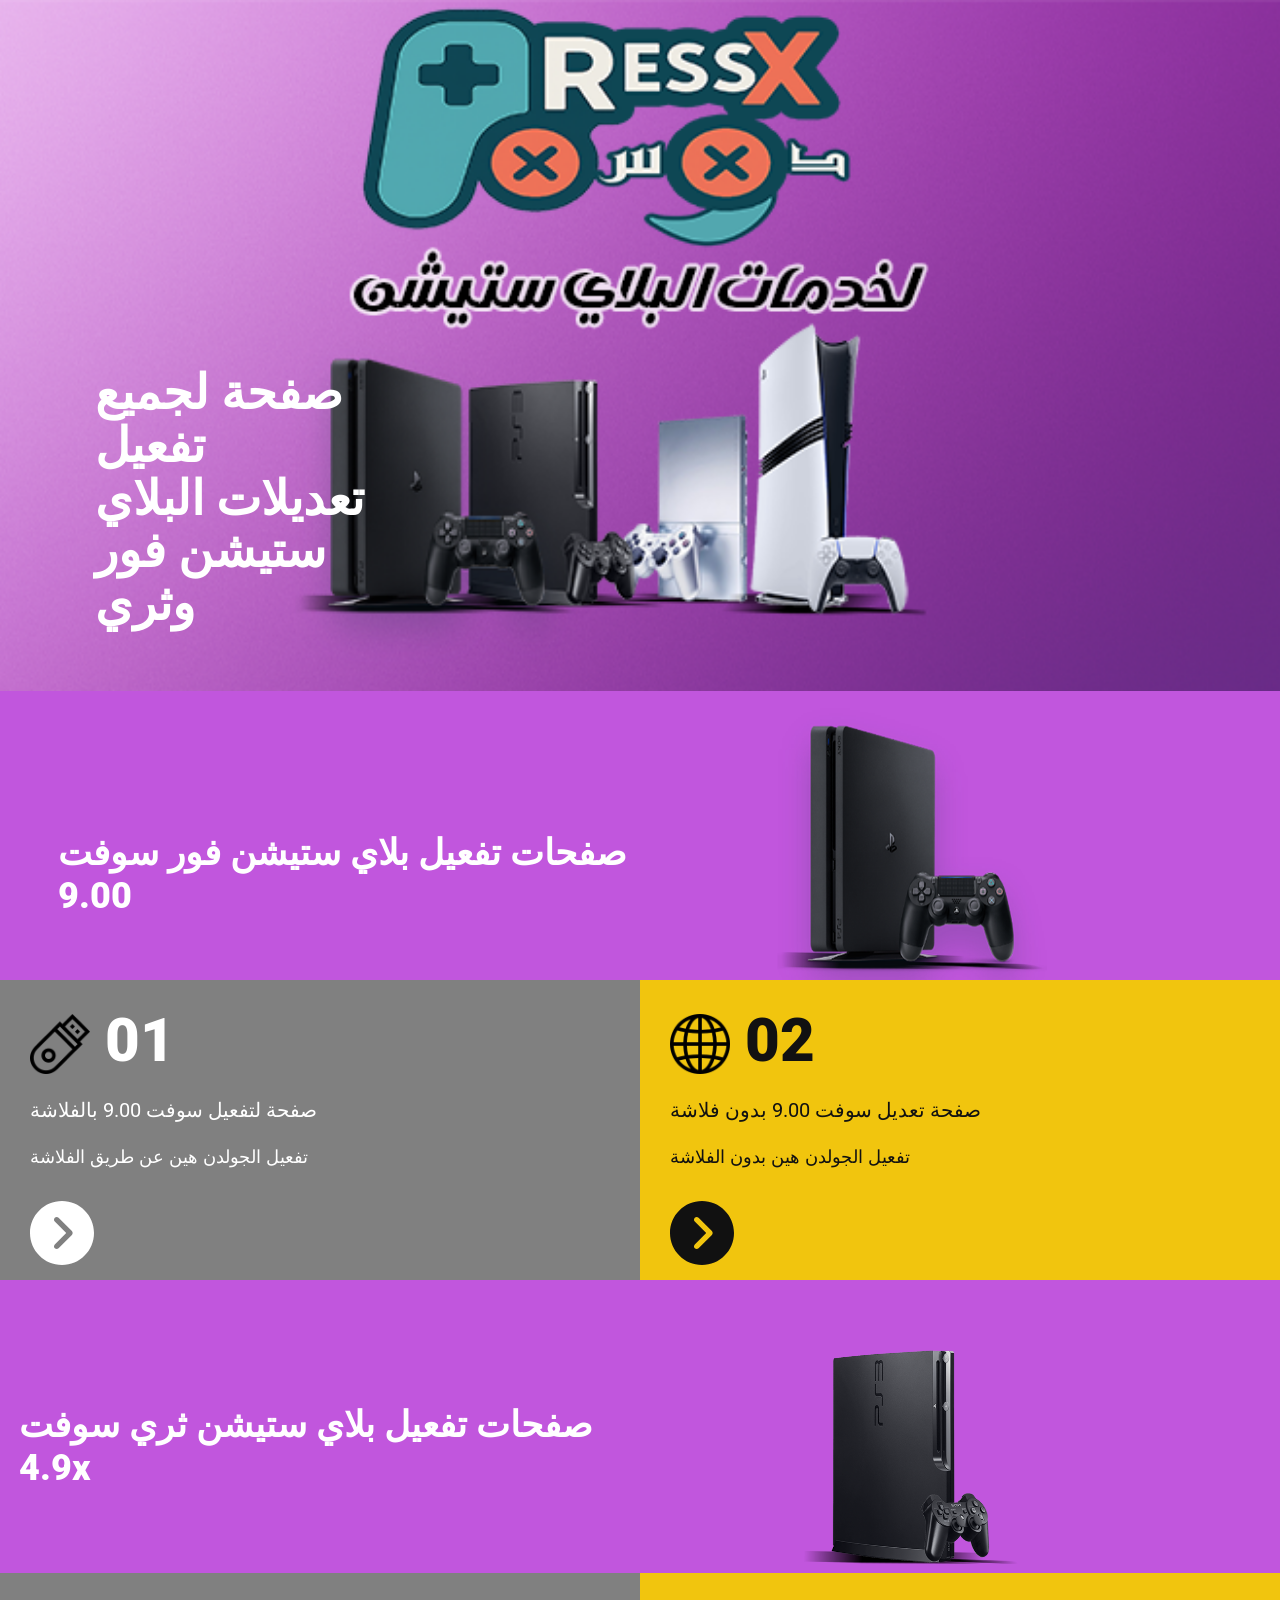
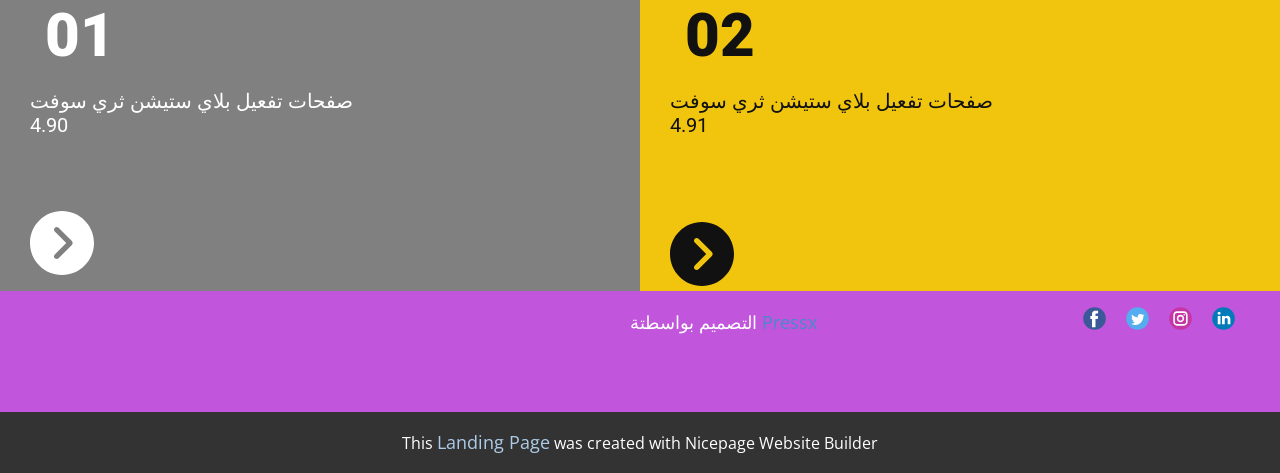
<file: index.html>
<!DOCTYPE html>
<html style="font-size: 16px;" lang="en"><head>
    <meta name="viewport" content="width=device-width, initial-scale=1.0">
    <meta charset="utf-8">
    <meta name="keywords" content="Just the right amount of everything., About harness multimedia based collaboration., 01, 02, 03, 04, Follow Us!, Location, Follow us, Contact Form">
    <meta name="description" content="">
    <title>دوس أكــــس لخدمات البلاي ستيشن</title>
    <link rel="stylesheet" href="nicepage.css" media="screen">
<link rel="stylesheet" href="index.css" media="screen">
    <script class="u-script" type="text/javascript" src="jquery.js" defer=""></script>
    <script class="u-script" type="text/javascript" src="nicepage.js" defer=""></script>
    
    
    
    
    
    <link id="u-theme-google-font" rel="stylesheet" href="https://fonts.googleapis.com/css?family=Roboto:100,100i,300,300i,400,400i,500,500i,700,700i,900,900i|Open+Sans:300,300i,400,400i,500,500i,600,600i,700,700i,800,800i">
    <script type="application/ld+json">{
		"@context": "http://schema.org",
		"@type": "Organization",
		"name": ""
}</script>
    <meta name="theme-color" content="#478ac9">
    <meta property="og:title" content="دوس أكــــس لخدمات البلاي ستيشن">
    <meta property="og:type" content="website">
  <meta data-intl-tel-input-cdn-path="intlTelInput/"></head>
  <body data-home-page="Page-1.html" data-home-page-title="دوس أكــــس لخدمات البلاي ستيشن" data-path-to-root="./" data-include-products="false" class="u-body u-xl-mode" data-lang="en">
    <section class="u-align-center-sm u-align-center-xs u-clearfix u-image u-section-1" id="carousel_4b15" data-image-width="700" data-image-height="355">
      <div class="u-clearfix u-sheet u-sheet-1">
        <h2 class="u-text u-text-body-alt-color u-text-1">صفحة لجميع تفعيل<br>تعديلات البلاي ستيشن فور وثري
        </h2>
      </div>
    </section>
    <section class="u-clearfix u-custom-color-1 u-valign-top-lg u-valign-top-md u-valign-top-sm u-valign-top-xs u-section-2" id="carousel_be0f">
      <div class="custom-expanded data-layout-selected u-clearfix u-layout-wrap u-layout-wrap-1">
        <div class="u-layout">
          <div class="u-layout-row">
            <div class="u-align-left u-container-align-left u-container-style u-layout-cell u-left-cell u-size-30 u-layout-cell-1">
              <div class="u-container-layout u-container-layout-1">
                <h2 class="u-text u-text-1">صفحات تفعيل بلاي ستيشن فور سوفت 9.00 </h2>
              </div>
            </div>
            <div class="u-container-style u-layout-cell u-right-cell u-size-30 u-layout-cell-2">
              <div class="u-container-layout u-container-layout-2">
                <img class="custom-expanded u-image u-image-contain u-image-1" src="images/cc04c587-50f7-2964-a6f4-27a47790dc31.png" data-image-width="500" data-image-height="476">
              </div>
            </div>
          </div>
        </div>
      </div>
      <div class="data-layout-selected u-clearfix u-expanded-width u-layout-wrap u-layout-wrap-2">
        <div class="u-layout">
          <div class="u-layout-row">
            <div class="u-container-style u-grey-50 u-layout-cell u-left-cell u-size-30 u-layout-cell-3">
              <div class="u-container-layout u-container-layout-3">
                <h2 class="u-text u-text-2"><span class="u-file-icon u-icon"><img src="images/4284623.png" alt=""></span>&nbsp;01
                </h2>
                <h4 class="u-text u-text-3">صفحة لتفعيل سوفت 9.00 بالفلاشة </h4>
                <p class="u-text u-text-4">تفعيل الجولدن هين عن طريق الفلاشة</p><span class="u-icon u-icon-circle u-icon-2" data-href="https://pressx278.github.io/jb9v2"><svg class="u-svg-link" preserveAspectRatio="xMidYMin slice" viewBox="0 0 512 512" style=""><use xlink:href="#svg-22b5"></use></svg><svg class="u-svg-content" viewBox="0 0 512 512" x="0px" y="0px" id="svg-22b5" style="enable-background:new 0 0 512 512;"><g><g><path d="M256,0C114.837,0,0,114.837,0,256s114.837,256,256,256s256-114.837,256-256S397.163,0,256,0z M335.083,271.083    L228.416,377.749c-4.16,4.16-9.621,6.251-15.083,6.251c-5.461,0-10.923-2.091-15.083-6.251c-8.341-8.341-8.341-21.824,0-30.165    L289.835,256l-91.584-91.584c-8.341-8.341-8.341-21.824,0-30.165s21.824-8.341,30.165,0l106.667,106.667    C343.424,249.259,343.424,262.741,335.083,271.083z"></path>
</g>
</g></svg></span>
              </div>
            </div>
            <div class="u-container-style u-custom-color-2 u-layout-cell u-size-30 u-layout-cell-4">
              <div class="u-container-layout u-valign-top u-container-layout-4">
                <h2 class="u-text u-text-5"><span class="u-file-icon u-icon"><img src="images/1006771.png" alt=""></span>&nbsp;02
                </h2>
                <h4 class="u-text u-text-6">صفحة تعديل سوفت 9.00 بدون فلاشة</h4>
                <p class="u-text u-text-7">تفعيل الجولدن هين بدون الفلاشة</p><span class="u-icon u-icon-circle u-icon-4" data-href="https://pressx278.github.io/jb9v3"><svg class="u-svg-link" preserveAspectRatio="xMidYMin slice" viewBox="0 0 512 512" style=""><use xlink:href="#svg-8665"></use></svg><svg class="u-svg-content" viewBox="0 0 512 512" x="0px" y="0px" id="svg-8665" style="enable-background:new 0 0 512 512;"><g><g><path d="M256,0C114.837,0,0,114.837,0,256s114.837,256,256,256s256-114.837,256-256S397.163,0,256,0z M335.083,271.083    L228.416,377.749c-4.16,4.16-9.621,6.251-15.083,6.251c-5.461,0-10.923-2.091-15.083-6.251c-8.341-8.341-8.341-21.824,0-30.165    L289.835,256l-91.584-91.584c-8.341-8.341-8.341-21.824,0-30.165s21.824-8.341,30.165,0l106.667,106.667    C343.424,249.259,343.424,262.741,335.083,271.083z"></path>
</g>
</g></svg></span>
              </div>
            </div>
          </div>
        </div>
      </div>
      <div class="data-layout-selected u-clearfix u-custom-color-1 u-expanded-width u-layout-wrap u-layout-wrap-3">
        <div class="u-gutter-0 u-layout">
          <div class="u-layout-row">
            <div class="u-align-left u-container-align-left u-container-style u-layout-cell u-shape-rectangle u-size-30 u-layout-cell-5">
              <div class="u-container-layout u-container-layout-5">
                <h2 class="u-text u-text-8">صفحات تفعيل بلاي ستيشن ثري سوفت&nbsp;<br>4.9x 
                </h2>
              </div>
            </div>
            <div class="u-container-style u-layout-cell u-shape-rectangle u-size-30 u-layout-cell-6">
              <div class="u-container-layout u-container-layout-6">
                <img class="u-expanded-height u-expanded-height-lg u-expanded-height-xl u-image u-image-contain u-image-2" src="images/267f4ff0-d2d2-1968-9d44-e6882a7d8468.png" data-image-width="700" data-image-height="586">
              </div>
            </div>
          </div>
        </div>
      </div>
      <div class="data-layout-selected u-clearfix u-expanded-width u-layout-wrap u-layout-wrap-4">
        <div class="u-layout">
          <div class="u-layout-row">
            <div class="u-container-style u-grey-50 u-layout-cell u-left-cell u-size-30 u-layout-cell-7">
              <div class="u-container-layout u-container-layout-7">
                <h2 class="u-text u-text-9"> &nbsp;01</h2>
                <h4 class="u-text u-text-10"> صفحات تفعيل بلاي ستيشن ثري سوفت&nbsp;<br>4.90
                </h4><span class="u-icon u-icon-circle u-icon-5" data-href="https://pressx278.github.io/hfw4.90/"><svg class="u-svg-link" preserveAspectRatio="xMidYMin slice" viewBox="0 0 512 512" style=""><use xlink:href="#svg-3f33"></use></svg><svg class="u-svg-content" viewBox="0 0 512 512" x="0px" y="0px" id="svg-3f33" style="enable-background:new 0 0 512 512;"><g><g><path d="M256,0C114.837,0,0,114.837,0,256s114.837,256,256,256s256-114.837,256-256S397.163,0,256,0z M335.083,271.083    L228.416,377.749c-4.16,4.16-9.621,6.251-15.083,6.251c-5.461,0-10.923-2.091-15.083-6.251c-8.341-8.341-8.341-21.824,0-30.165    L289.835,256l-91.584-91.584c-8.341-8.341-8.341-21.824,0-30.165s21.824-8.341,30.165,0l106.667,106.667    C343.424,249.259,343.424,262.741,335.083,271.083z"></path>
</g>
</g></svg></span>
              </div>
            </div>
            <div class="u-container-style u-layout-cell u-palette-3-base u-size-30 u-layout-cell-8">
              <div class="u-container-layout u-valign-top u-container-layout-8">
                <h2 class="u-text u-text-11"> &nbsp;02</h2>
                <h4 class="u-text u-text-12"> صفحات تفعيل بلاي ستيشن ثري سوفت&nbsp;<br>4.91
                </h4><span class="u-icon u-icon-circle u-icon-6" data-href="https://pressx278.github.io/hfw4.91"><svg class="u-svg-link" preserveAspectRatio="xMidYMin slice" viewBox="0 0 512 512" style=""><use xlink:href="#svg-92cd"></use></svg><svg class="u-svg-content" viewBox="0 0 512 512" x="0px" y="0px" id="svg-92cd" style="enable-background:new 0 0 512 512;"><g><g><path d="M256,0C114.837,0,0,114.837,0,256s114.837,256,256,256s256-114.837,256-256S397.163,0,256,0z M335.083,271.083    L228.416,377.749c-4.16,4.16-9.621,6.251-15.083,6.251c-5.461,0-10.923-2.091-15.083-6.251c-8.341-8.341-8.341-21.824,0-30.165    L289.835,256l-91.584-91.584c-8.341-8.341-8.341-21.824,0-30.165s21.824-8.341,30.165,0l106.667,106.667    C343.424,249.259,343.424,262.741,335.083,271.083z"></path>
</g>
</g></svg></span>
              </div>
            </div>
          </div>
        </div>
      </div>
      <div class="u-align-left u-social-icons u-social-icons-1">
        <a class="u-social-url" title="facebook.com/pressxegy" target="_blank" href=""><span class="u-icon u-social-facebook u-social-icon u-icon-7"><svg class="u-svg-link" preserveAspectRatio="xMidYMin slice" viewBox="0 0 112 112" style=""><use xlink:href="#svg-6036"></use></svg><svg class="u-svg-content" viewBox="0 0 112 112" x="0" y="0" id="svg-6036"><circle fill="currentColor" cx="56.1" cy="56.1" r="55"></circle><path fill="#FFFFFF" d="M73.5,31.6h-9.1c-1.4,0-3.6,0.8-3.6,3.9v8.5h12.6L72,58.3H60.8v40.8H43.9V58.3h-8V43.9h8v-9.2
      c0-6.7,3.1-17,17-17h12.5v13.9H73.5z"></path></svg></span>
        </a>
        <a class="u-social-url" title="twitter" target="_blank" href=""><span class="u-icon u-social-icon u-social-twitter u-icon-8"><svg class="u-svg-link" preserveAspectRatio="xMidYMin slice" viewBox="0 0 112 112" style=""><use xlink:href="#svg-449c"></use></svg><svg class="u-svg-content" viewBox="0 0 112 112" x="0" y="0" id="svg-449c"><circle fill="currentColor" class="st0" cx="56.1" cy="56.1" r="55"></circle><path fill="#FFFFFF" d="M83.8,47.3c0,0.6,0,1.2,0,1.7c0,17.7-13.5,38.2-38.2,38.2C38,87.2,31,85,25,81.2c1,0.1,2.1,0.2,3.2,0.2
      c6.3,0,12.1-2.1,16.7-5.7c-5.9-0.1-10.8-4-12.5-9.3c0.8,0.2,1.7,0.2,2.5,0.2c1.2,0,2.4-0.2,3.5-0.5c-6.1-1.2-10.8-6.7-10.8-13.1
      c0-0.1,0-0.1,0-0.2c1.8,1,3.9,1.6,6.1,1.7c-3.6-2.4-6-6.5-6-11.2c0-2.5,0.7-4.8,1.8-6.7c6.6,8.1,16.5,13.5,27.6,14
      c-0.2-1-0.3-2-0.3-3.1c0-7.4,6-13.4,13.4-13.4c3.9,0,7.3,1.6,9.8,4.2c3.1-0.6,5.9-1.7,8.5-3.3c-1,3.1-3.1,5.8-5.9,7.4
      c2.7-0.3,5.3-1,7.7-2.1C88.7,43,86.4,45.4,83.8,47.3z"></path></svg></span>
        </a>
        <a class="u-social-url" title="instagram" target="_blank" href=""><span class="u-icon u-social-icon u-social-instagram u-icon-9"><svg class="u-svg-link" preserveAspectRatio="xMidYMin slice" viewBox="0 0 112 112" style=""><use xlink:href="#svg-315c"></use></svg><svg class="u-svg-content" viewBox="0 0 112 112" x="0" y="0" id="svg-315c"><circle fill="currentColor" cx="56.1" cy="56.1" r="55"></circle><path fill="#FFFFFF" d="M55.9,38.2c-9.9,0-17.9,8-17.9,17.9C38,66,46,74,55.9,74c9.9,0,17.9-8,17.9-17.9C73.8,46.2,65.8,38.2,55.9,38.2
      z M55.9,66.4c-5.7,0-10.3-4.6-10.3-10.3c-0.1-5.7,4.6-10.3,10.3-10.3c5.7,0,10.3,4.6,10.3,10.3C66.2,61.8,61.6,66.4,55.9,66.4z"></path><path fill="#FFFFFF" d="M74.3,33.5c-2.3,0-4.2,1.9-4.2,4.2s1.9,4.2,4.2,4.2s4.2-1.9,4.2-4.2S76.6,33.5,74.3,33.5z"></path><path fill="#FFFFFF" d="M73.1,21.3H38.6c-9.7,0-17.5,7.9-17.5,17.5v34.5c0,9.7,7.9,17.6,17.5,17.6h34.5c9.7,0,17.5-7.9,17.5-17.5V38.8
      C90.6,29.1,82.7,21.3,73.1,21.3z M83,73.3c0,5.5-4.5,9.9-9.9,9.9H38.6c-5.5,0-9.9-4.5-9.9-9.9V38.8c0-5.5,4.5-9.9,9.9-9.9h34.5
      c5.5,0,9.9,4.5,9.9,9.9V73.3z"></path></svg></span>
        </a>
        <a class="u-social-url" title="linkedin" target="_blank" href=""><span class="u-icon u-social-icon u-social-linkedin u-icon-10"><svg class="u-svg-link" preserveAspectRatio="xMidYMin slice" viewBox="0 0 112 112" style=""><use xlink:href="#svg-26d5"></use></svg><svg class="u-svg-content" viewBox="0 0 112 112" x="0" y="0" id="svg-26d5"><circle fill="currentColor" cx="56.1" cy="56.1" r="55"></circle><path fill="#FFFFFF" d="M41.3,83.7H27.9V43.4h13.4V83.7z M34.6,37.9L34.6,37.9c-4.6,0-7.5-3.1-7.5-7c0-4,3-7,7.6-7s7.4,3,7.5,7
      C42.2,34.8,39.2,37.9,34.6,37.9z M89.6,83.7H76.2V62.2c0-5.4-1.9-9.1-6.8-9.1c-3.7,0-5.9,2.5-6.9,4.9c-0.4,0.9-0.4,2.1-0.4,3.3v22.5
      H48.7c0,0,0.2-36.5,0-40.3h13.4v5.7c1.8-2.7,5-6.7,12.1-6.7c8.8,0,15.4,5.8,15.4,18.1V83.7z"></path></svg></span>
        </a>
      </div>
      <p class="u-align-center u-text u-text-13">التصميم بواسطتة <a href="www.facebook.com/pressxegy" class="u-active-none u-border-none u-btn u-button-link u-button-style u-hover-none u-none u-text-palette-1-base u-btn-1">Pressx</a>
      </p>
    </section>
    
    
    
    
    <section class="u-backlink u-clearfix u-grey-80"> This <a href="https://nicepage.com/landing-page">Landing Page</a> was created with Nicepage Website Builder 
    </section>
  
</body></html>
</file>
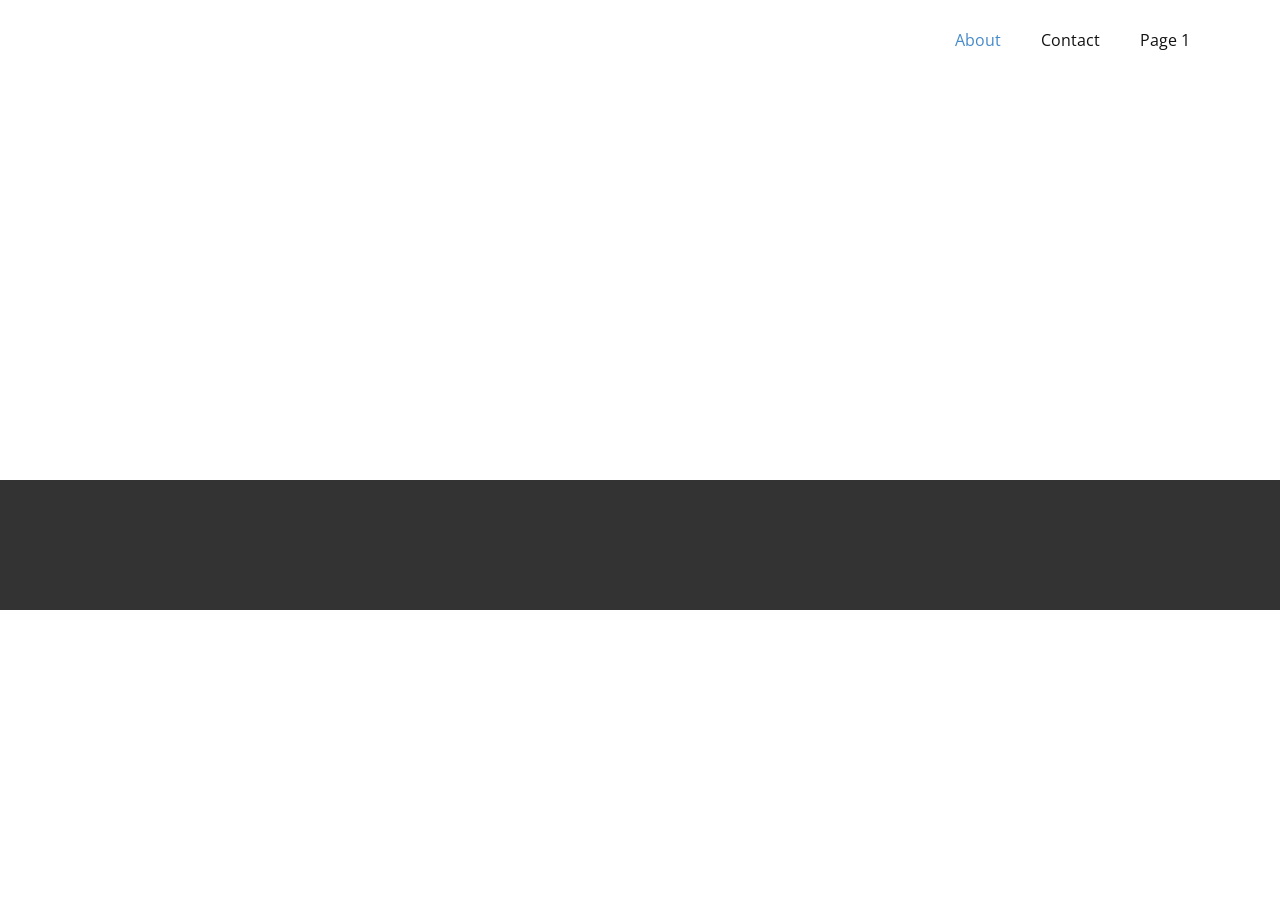
<file: About.html>
<!DOCTYPE html>
<html style="font-size: 16px;" lang="en"><head>
    <meta name="viewport" content="width=device-width, initial-scale=1.0">
    <meta charset="utf-8">
    <meta name="keywords" content="">
    <meta name="description" content="">
    <title>About</title>
    <link rel="stylesheet" href="nicepage.css" media="screen">
<link rel="stylesheet" href="About.css" media="screen">
    <script class="u-script" type="text/javascript" src="jquery.js" defer=""></script>
    <script class="u-script" type="text/javascript" src="nicepage.js" defer=""></script>
    <meta name="generator" content="Nicepage 7.8.23, nicepage.com">
    
    
    
    <link id="u-theme-google-font" rel="stylesheet" href="https://fonts.googleapis.com/css?family=Roboto:100,100i,300,300i,400,400i,500,500i,700,700i,900,900i|Open+Sans:300,300i,400,400i,500,500i,600,600i,700,700i,800,800i">
    <script type="application/ld+json">{
		"@context": "http://schema.org",
		"@type": "Organization",
		"name": ""
}</script>
    <meta name="theme-color" content="#478ac9">
    <meta property="og:title" content="About">
    <meta property="og:type" content="website">
  <meta data-intl-tel-input-cdn-path="intlTelInput/"></head>
  <body data-path-to-root="./" data-include-products="false" class="u-body u-xl-mode" data-lang="en"><header class="u-clearfix u-header u-header" id="header"><div class="u-clearfix u-sheet u-valign-middle-lg u-valign-middle-md u-valign-middle-sm u-valign-middle-xs u-sheet-1">
        <nav class="u-menu u-menu-one-level u-offcanvas u-menu-1" role="navigation" aria-label="Menu navigation">
          <div class="menu-collapse" style="font-size: 1rem; letter-spacing: 0px;">
            <a class="u-button-style u-custom-left-right-menu-spacing u-custom-padding-bottom u-custom-top-bottom-menu-spacing u-hamburger-link u-nav-link u-text-active-palette-1-base u-text-hover-palette-2-base" href="#" tabindex="-1" aria-label="Open menu" aria-controls="cd0c">
              <svg class="u-svg-link" viewBox="0 0 24 24"><use xlink:href="#menu-hamburger"></use></svg>
              <svg class="u-svg-content" version="1.1" id="menu-hamburger" viewBox="0 0 16 16" x="0px" y="0px" xmlns:xlink="http://www.w3.org/1999/xlink" xmlns="http://www.w3.org/2000/svg"><g><rect y="1" width="16" height="2"></rect><rect y="7" width="16" height="2"></rect><rect y="13" width="16" height="2"></rect>
</g></svg>
            </a>
          </div>
          <div class="u-nav-container">
            <ul class="u-nav u-unstyled u-nav-1" role="menubar"><li class="u-nav-item" role="none"><a class="u-button-style u-nav-link u-text-active-palette-1-base u-text-hover-palette-2-base" href="About.html" style="padding: 10px 20px;" role="menuitem">About</a>
</li><li class="u-nav-item" role="none"><a class="u-button-style u-nav-link u-text-active-palette-1-base u-text-hover-palette-2-base" href="Contact.html" style="padding: 10px 20px;" role="menuitem">Contact</a>
</li><li class="u-nav-item" role="none"><a class="u-button-style u-nav-link u-text-active-palette-1-base u-text-hover-palette-2-base" href="./" style="padding: 10px 20px;" role="menuitem">Page 1</a>
</li></ul>
          </div>
          <div class="u-nav-container-collapse" id="cd0c" role="region" aria-label="Menu panel">
            <div class="u-black u-container-style u-inner-container-layout u-opacity u-opacity-95 u-sidenav">
              <div class="u-inner-container-layout u-sidenav-overflow">
                <div class="u-menu-close" tabindex="-1" aria-label="Close menu"></div>
                <ul class="u-align-center u-nav u-popupmenu-items u-unstyled u-nav-2"><li class="u-nav-item"><a class="u-button-style u-nav-link" href="About.html">About</a>
</li><li class="u-nav-item"><a class="u-button-style u-nav-link" href="Contact.html">Contact</a>
</li><li class="u-nav-item"><a class="u-button-style u-nav-link" href="./">Page 1</a>
</li></ul>
              </div>
            </div>
            <div class="u-black u-menu-overlay u-opacity u-opacity-70"></div>
          </div>
        </nav>
      </div></header>
    <section class="u-clearfix u-section-1" id="block-1">
      <div class="u-clearfix u-sheet u-sheet-1"></div>
    </section>
    
    
    
    <footer class="u-align-center-md u-align-center-sm u-align-center-xs u-clearfix u-footer u-grey-80" id="footer"><div class="u-clearfix u-sheet u-valign-middle-lg u-valign-middle-md u-valign-middle-sm u-valign-middle-xs u-sheet-1"></div></footer>
    <section class="u-backlink u-clearfix u-grey-80"></section>
  
</body></html>
</file>
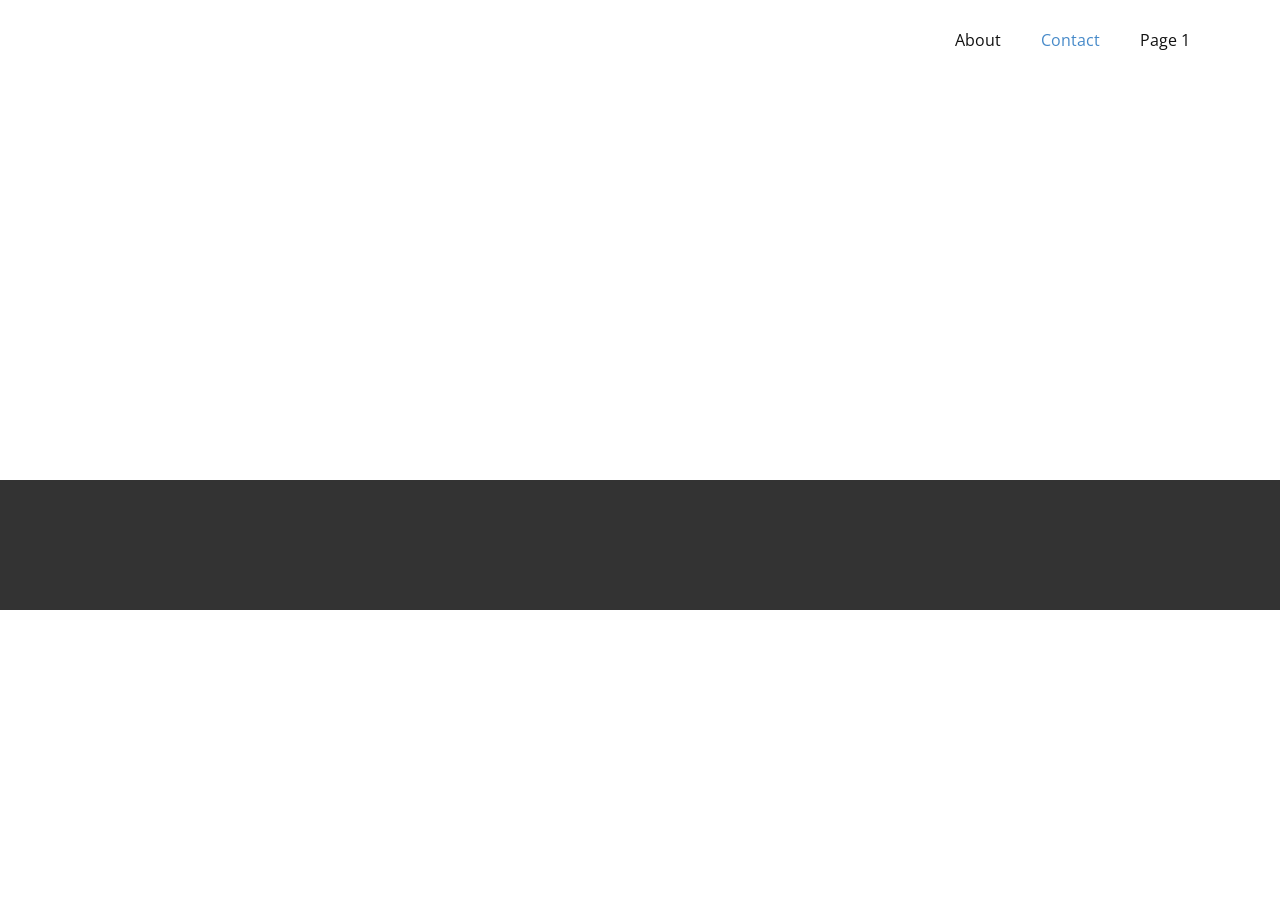
<file: Contact.html>
<!DOCTYPE html>
<html style="font-size: 16px;" lang="en"><head>
    <meta name="viewport" content="width=device-width, initial-scale=1.0">
    <meta charset="utf-8">
    <meta name="keywords" content="">
    <meta name="description" content="">
    <title>Contact</title>
    <link rel="stylesheet" href="nicepage.css" media="screen">
<link rel="stylesheet" href="Contact.css" media="screen">
    <script class="u-script" type="text/javascript" src="jquery.js" defer=""></script>
    <script class="u-script" type="text/javascript" src="nicepage.js" defer=""></script>
    <meta name="generator" content="Nicepage 7.8.23, nicepage.com">
    
    
    
    <link id="u-theme-google-font" rel="stylesheet" href="https://fonts.googleapis.com/css?family=Roboto:100,100i,300,300i,400,400i,500,500i,700,700i,900,900i|Open+Sans:300,300i,400,400i,500,500i,600,600i,700,700i,800,800i">
    <script type="application/ld+json">{
		"@context": "http://schema.org",
		"@type": "Organization",
		"name": ""
}</script>
    <meta name="theme-color" content="#478ac9">
    <meta property="og:title" content="Contact">
    <meta property="og:type" content="website">
  <meta data-intl-tel-input-cdn-path="intlTelInput/"></head>
  <body data-path-to-root="./" data-include-products="false" class="u-body u-xl-mode" data-lang="en"><header class="u-clearfix u-header u-header" id="header"><div class="u-clearfix u-sheet u-valign-middle-lg u-valign-middle-md u-valign-middle-sm u-valign-middle-xs u-sheet-1">
        <nav class="u-menu u-menu-one-level u-offcanvas u-menu-1" role="navigation" aria-label="Menu navigation">
          <div class="menu-collapse" style="font-size: 1rem; letter-spacing: 0px;">
            <a class="u-button-style u-custom-left-right-menu-spacing u-custom-padding-bottom u-custom-top-bottom-menu-spacing u-hamburger-link u-nav-link u-text-active-palette-1-base u-text-hover-palette-2-base" href="#" tabindex="-1" aria-label="Open menu" aria-controls="cd0c">
              <svg class="u-svg-link" viewBox="0 0 24 24"><use xlink:href="#menu-hamburger"></use></svg>
              <svg class="u-svg-content" version="1.1" id="menu-hamburger" viewBox="0 0 16 16" x="0px" y="0px" xmlns:xlink="http://www.w3.org/1999/xlink" xmlns="http://www.w3.org/2000/svg"><g><rect y="1" width="16" height="2"></rect><rect y="7" width="16" height="2"></rect><rect y="13" width="16" height="2"></rect>
</g></svg>
            </a>
          </div>
          <div class="u-nav-container">
            <ul class="u-nav u-unstyled u-nav-1" role="menubar"><li class="u-nav-item" role="none"><a class="u-button-style u-nav-link u-text-active-palette-1-base u-text-hover-palette-2-base" href="About.html" style="padding: 10px 20px;" role="menuitem">About</a>
</li><li class="u-nav-item" role="none"><a class="u-button-style u-nav-link u-text-active-palette-1-base u-text-hover-palette-2-base" href="Contact.html" style="padding: 10px 20px;" role="menuitem">Contact</a>
</li><li class="u-nav-item" role="none"><a class="u-button-style u-nav-link u-text-active-palette-1-base u-text-hover-palette-2-base" href="./" style="padding: 10px 20px;" role="menuitem">Page 1</a>
</li></ul>
          </div>
          <div class="u-nav-container-collapse" id="cd0c" role="region" aria-label="Menu panel">
            <div class="u-black u-container-style u-inner-container-layout u-opacity u-opacity-95 u-sidenav">
              <div class="u-inner-container-layout u-sidenav-overflow">
                <div class="u-menu-close" tabindex="-1" aria-label="Close menu"></div>
                <ul class="u-align-center u-nav u-popupmenu-items u-unstyled u-nav-2"><li class="u-nav-item"><a class="u-button-style u-nav-link" href="About.html">About</a>
</li><li class="u-nav-item"><a class="u-button-style u-nav-link" href="Contact.html">Contact</a>
</li><li class="u-nav-item"><a class="u-button-style u-nav-link" href="./">Page 1</a>
</li></ul>
              </div>
            </div>
            <div class="u-black u-menu-overlay u-opacity u-opacity-70"></div>
          </div>
        </nav>
      </div></header>
    <section class="u-clearfix u-section-1" id="block-1">
      <div class="u-clearfix u-sheet u-sheet-1"></div>
    </section>
    
    
    
    <footer class="u-align-center-md u-align-center-sm u-align-center-xs u-clearfix u-footer u-grey-80" id="footer"><div class="u-clearfix u-sheet u-valign-middle-lg u-valign-middle-md u-valign-middle-sm u-valign-middle-xs u-sheet-1"></div></footer>
    <section class="u-backlink u-clearfix u-grey-80"></section>
  
</body></html>
</file>
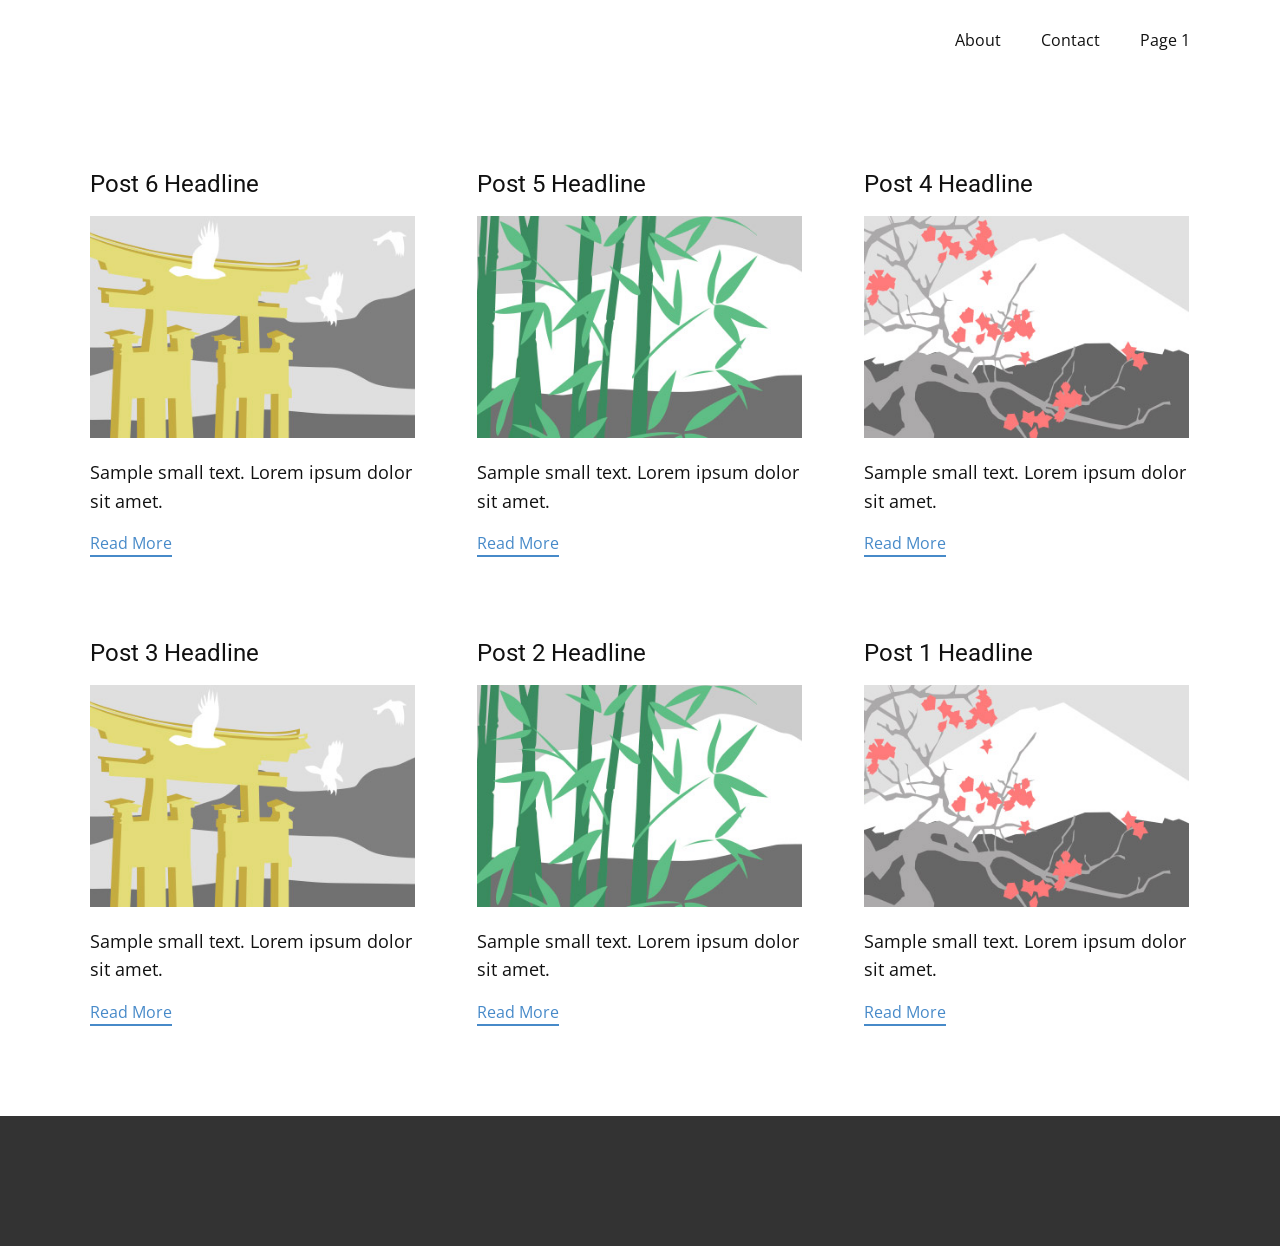
<file: blog/blog.html>
<!DOCTYPE html>
<html style="font-size: 16px;" lang="en"><head>
    <meta name="viewport" content="width=device-width, initial-scale=1.0">
    <meta charset="utf-8">
    <meta name="keywords" content="">
    <meta name="description" content="">
    <title>Blog</title>
    <link rel="stylesheet" href="../nicepage.css" media="screen">
<link rel="stylesheet" href="../Blog-Template.css" media="screen">
    <script class="u-script" type="text/javascript" src="../jquery.js" defer=""></script>
    <script class="u-script" type="text/javascript" src="../nicepage.js" defer=""></script>
    <meta name="generator" content="Nicepage 7.8.23, nicepage.com">
    
    
    
    <link id="u-theme-google-font" rel="stylesheet" href="https://fonts.googleapis.com/css?family=Roboto:100,100i,300,300i,400,400i,500,500i,700,700i,900,900i|Open+Sans:300,300i,400,400i,500,500i,600,600i,700,700i,800,800i">
    <script type="application/ld+json">{
		"@context": "http://schema.org",
		"@type": "Organization",
		"name": ""
}</script>
    <meta name="theme-color" content="#478ac9">
  <meta data-intl-tel-input-cdn-path="intlTelInput/"></head>
  <body data-path-to-root="../" data-include-products="false" class="u-body u-xl-mode" data-lang="en"><header class="u-clearfix u-header u-header" id="header"><div class="u-clearfix u-sheet u-valign-middle-lg u-valign-middle-md u-valign-middle-sm u-valign-middle-xs u-sheet-1">
        <nav class="u-menu u-menu-one-level u-offcanvas u-menu-1" role="navigation" aria-label="Menu navigation">
          <div class="menu-collapse" style="font-size: 1rem; letter-spacing: 0px;">
            <a class="u-button-style u-custom-left-right-menu-spacing u-custom-padding-bottom u-custom-top-bottom-menu-spacing u-hamburger-link u-nav-link u-text-active-palette-1-base u-text-hover-palette-2-base" href="#" tabindex="-1" aria-label="Open menu" aria-controls="cd0c">
              <svg class="u-svg-link" viewBox="0 0 24 24"><use xlink:href="#menu-hamburger"></use></svg>
              <svg class="u-svg-content" version="1.1" id="menu-hamburger" viewBox="0 0 16 16" x="0px" y="0px" xmlns:xlink="http://www.w3.org/1999/xlink" xmlns="http://www.w3.org/2000/svg"><g><rect y="1" width="16" height="2"></rect><rect y="7" width="16" height="2"></rect><rect y="13" width="16" height="2"></rect>
</g></svg>
            </a>
          </div>
          <div class="u-nav-container">
            <ul class="u-nav u-unstyled u-nav-1" role="menubar"><li class="u-nav-item" role="none"><a class="u-button-style u-nav-link u-text-active-palette-1-base u-text-hover-palette-2-base" href="../About.html" style="padding: 10px 20px;" role="menuitem">About</a>
</li><li class="u-nav-item" role="none"><a class="u-button-style u-nav-link u-text-active-palette-1-base u-text-hover-palette-2-base" href="../Contact.html" style="padding: 10px 20px;" role="menuitem">Contact</a>
</li><li class="u-nav-item" role="none"><a class="u-button-style u-nav-link u-text-active-palette-1-base u-text-hover-palette-2-base" href="../" style="padding: 10px 20px;" role="menuitem">Page 1</a>
</li></ul>
          </div>
          <div class="u-nav-container-collapse" id="cd0c" role="region" aria-label="Menu panel">
            <div class="u-black u-container-style u-inner-container-layout u-opacity u-opacity-95 u-sidenav">
              <div class="u-inner-container-layout u-sidenav-overflow">
                <div class="u-menu-close" tabindex="-1" aria-label="Close menu"></div>
                <ul class="u-align-center u-nav u-popupmenu-items u-unstyled u-nav-2"><li class="u-nav-item"><a class="u-button-style u-nav-link" href="../About.html">About</a>
</li><li class="u-nav-item"><a class="u-button-style u-nav-link" href="../Contact.html">Contact</a>
</li><li class="u-nav-item"><a class="u-button-style u-nav-link" href="../">Page 1</a>
</li></ul>
              </div>
            </div>
            <div class="u-black u-menu-overlay u-opacity u-opacity-70"></div>
          </div>
        </nav>
      </div></header>
    <section class="u-clearfix u-section-1" id="block-1">
      <div class="u-clearfix u-sheet u-valign-middle u-sheet-1"><!--blog--><!--blog_options_json--><!--{"type":"Recent","source":"","tags":"","count":""}--><!--/blog_options_json-->
        <div class="u-blog u-expanded-width u-repeater u-repeater-1" data-blog-id="blog-1"><!--blog_post-->
          <div class="u-blog-post u-container-style u-repeater-item u-white u-repeater-item-1">
            <div class="u-container-layout u-similar-container u-valign-top u-container-layout-1"><!--blog_post_header-->
              <h4 class="u-blog-control u-text u-text-1">
                <a class="u-post-header-link" href="../blog/post-5.html">Post 6 Headline</a>
              </h4><!--/blog_post_header--><!--blog_post_image-->
              <img alt="" class="u-blog-control u-expanded-width u-image u-image-default u-image-1" src="../images/8ad73f3c.jpeg" data-href="../blog/post-5.html"><!--/blog_post_image--><!--blog_post_content-->
              <div class="u-blog-control u-post-content u-text u-text-2 fr-view">Sample small text. Lorem ipsum dolor sit amet.</div><!--/blog_post_content--><!--blog_post_readmore-->
              <a href="../blog/post-5.html" class="u-blog-control u-border-2 u-border-palette-1-base u-btn u-btn-rectangle u-button-style u-none u-btn-1"><!--blog_post_readmore_content--><!--options_json--><!--{"content":"","defaultValue":"Read More"}--><!--/options_json-->Read More<!--/blog_post_readmore_content--></a><!--/blog_post_readmore-->
            </div>
          </div><div class="u-blog-post u-container-style u-repeater-item u-video-cover u-white">
            <div class="u-container-layout u-similar-container u-valign-top u-container-layout-2"><!--blog_post_header-->
              <h4 class="u-blog-control u-text u-text-3">
                <a class="u-post-header-link" href="../blog/post-4.html">Post 5 Headline</a>
              </h4><!--/blog_post_header--><!--blog_post_image-->
              <img alt="" class="u-blog-control u-expanded-width u-image u-image-default u-image-2" src="../images/68f64b9d.jpeg" data-href="../blog/post-4.html"><!--/blog_post_image--><!--blog_post_content-->
              <div class="u-blog-control u-post-content u-text u-text-4 fr-view">Sample small text. Lorem ipsum dolor sit amet.</div><!--/blog_post_content--><!--blog_post_readmore-->
              <a href="../blog/post-4.html" class="u-blog-control u-border-2 u-border-palette-1-base u-btn u-btn-rectangle u-button-style u-none u-btn-2"><!--blog_post_readmore_content--><!--options_json--><!--{"content":"","defaultValue":"Read More"}--><!--/options_json-->Read More<!--/blog_post_readmore_content--></a><!--/blog_post_readmore-->
            </div>
          </div><div class="u-blog-post u-container-style u-repeater-item u-video-cover u-white">
            <div class="u-container-layout u-similar-container u-valign-top u-container-layout-3"><!--blog_post_header-->
              <h4 class="u-blog-control u-text u-text-5">
                <a class="u-post-header-link" href="../blog/post-3.html">Post 4 Headline</a>
              </h4><!--/blog_post_header--><!--blog_post_image-->
              <img alt="" class="u-blog-control u-expanded-width u-image u-image-default u-image-3" src="../images/0fd3416c.jpeg" data-href="../blog/post-3.html"><!--/blog_post_image--><!--blog_post_content-->
              <div class="u-blog-control u-post-content u-text u-text-6 fr-view">Sample small text. Lorem ipsum dolor sit amet.</div><!--/blog_post_content--><!--blog_post_readmore-->
              <a href="../blog/post-3.html" class="u-blog-control u-border-2 u-border-palette-1-base u-btn u-btn-rectangle u-button-style u-none u-btn-3"><!--blog_post_readmore_content--><!--options_json--><!--{"content":"","defaultValue":"Read More"}--><!--/options_json-->Read More<!--/blog_post_readmore_content--></a><!--/blog_post_readmore-->
            </div>
          </div><div class="u-blog-post u-container-style u-repeater-item u-white u-repeater-item-1">
            <div class="u-container-layout u-similar-container u-valign-top u-container-layout-1"><!--blog_post_header-->
              <h4 class="u-blog-control u-text u-text-1">
                <a class="u-post-header-link" href="../blog/post-2.html">Post 3 Headline</a>
              </h4><!--/blog_post_header--><!--blog_post_image-->
              <img alt="" class="u-blog-control u-expanded-width u-image u-image-default u-image-1" src="../images/8ad73f3c.jpeg" data-href="../blog/post-2.html"><!--/blog_post_image--><!--blog_post_content-->
              <div class="u-blog-control u-post-content u-text u-text-2 fr-view">Sample small text. Lorem ipsum dolor sit amet.</div><!--/blog_post_content--><!--blog_post_readmore-->
              <a href="../blog/post-2.html" class="u-blog-control u-border-2 u-border-palette-1-base u-btn u-btn-rectangle u-button-style u-none u-btn-1"><!--blog_post_readmore_content--><!--options_json--><!--{"content":"","defaultValue":"Read More"}--><!--/options_json-->Read More<!--/blog_post_readmore_content--></a><!--/blog_post_readmore-->
            </div>
          </div><div class="u-blog-post u-container-style u-repeater-item u-video-cover u-white">
            <div class="u-container-layout u-similar-container u-valign-top u-container-layout-2"><!--blog_post_header-->
              <h4 class="u-blog-control u-text u-text-3">
                <a class="u-post-header-link" href="../blog/post-1.html">Post 2 Headline</a>
              </h4><!--/blog_post_header--><!--blog_post_image-->
              <img alt="" class="u-blog-control u-expanded-width u-image u-image-default u-image-2" src="../images/68f64b9d.jpeg" data-href="../blog/post-1.html"><!--/blog_post_image--><!--blog_post_content-->
              <div class="u-blog-control u-post-content u-text u-text-4 fr-view">Sample small text. Lorem ipsum dolor sit amet.</div><!--/blog_post_content--><!--blog_post_readmore-->
              <a href="../blog/post-1.html" class="u-blog-control u-border-2 u-border-palette-1-base u-btn u-btn-rectangle u-button-style u-none u-btn-2"><!--blog_post_readmore_content--><!--options_json--><!--{"content":"","defaultValue":"Read More"}--><!--/options_json-->Read More<!--/blog_post_readmore_content--></a><!--/blog_post_readmore-->
            </div>
          </div><div class="u-blog-post u-container-style u-repeater-item u-video-cover u-white">
            <div class="u-container-layout u-similar-container u-valign-top u-container-layout-3"><!--blog_post_header-->
              <h4 class="u-blog-control u-text u-text-5">
                <a class="u-post-header-link" href="../blog/post.html">Post 1 Headline</a>
              </h4><!--/blog_post_header--><!--blog_post_image-->
              <img alt="" class="u-blog-control u-expanded-width u-image u-image-default u-image-3" src="../images/0fd3416c.jpeg" data-href="../blog/post.html"><!--/blog_post_image--><!--blog_post_content-->
              <div class="u-blog-control u-post-content u-text u-text-6 fr-view">Sample small text. Lorem ipsum dolor sit amet.</div><!--/blog_post_content--><!--blog_post_readmore-->
              <a href="../blog/post.html" class="u-blog-control u-border-2 u-border-palette-1-base u-btn u-btn-rectangle u-button-style u-none u-btn-3"><!--blog_post_readmore_content--><!--options_json--><!--{"content":"","defaultValue":"Read More"}--><!--/options_json-->Read More<!--/blog_post_readmore_content--></a><!--/blog_post_readmore-->
            </div>
          </div><!--/blog_post--><!--blog_post-->
          <!--/blog_post--><!--blog_post-->
          <!--/blog_post-->
        </div><!--/blog-->
      </div>
    </section>
    
    
    
    <footer class="u-align-center-md u-align-center-sm u-align-center-xs u-clearfix u-footer u-grey-80" id="footer"><div class="u-clearfix u-sheet u-valign-middle-lg u-valign-middle-md u-valign-middle-sm u-valign-middle-xs u-sheet-1"></div></footer>
    <section class="u-backlink u-clearfix u-grey-80"></section>
  
</body></html>
</file>
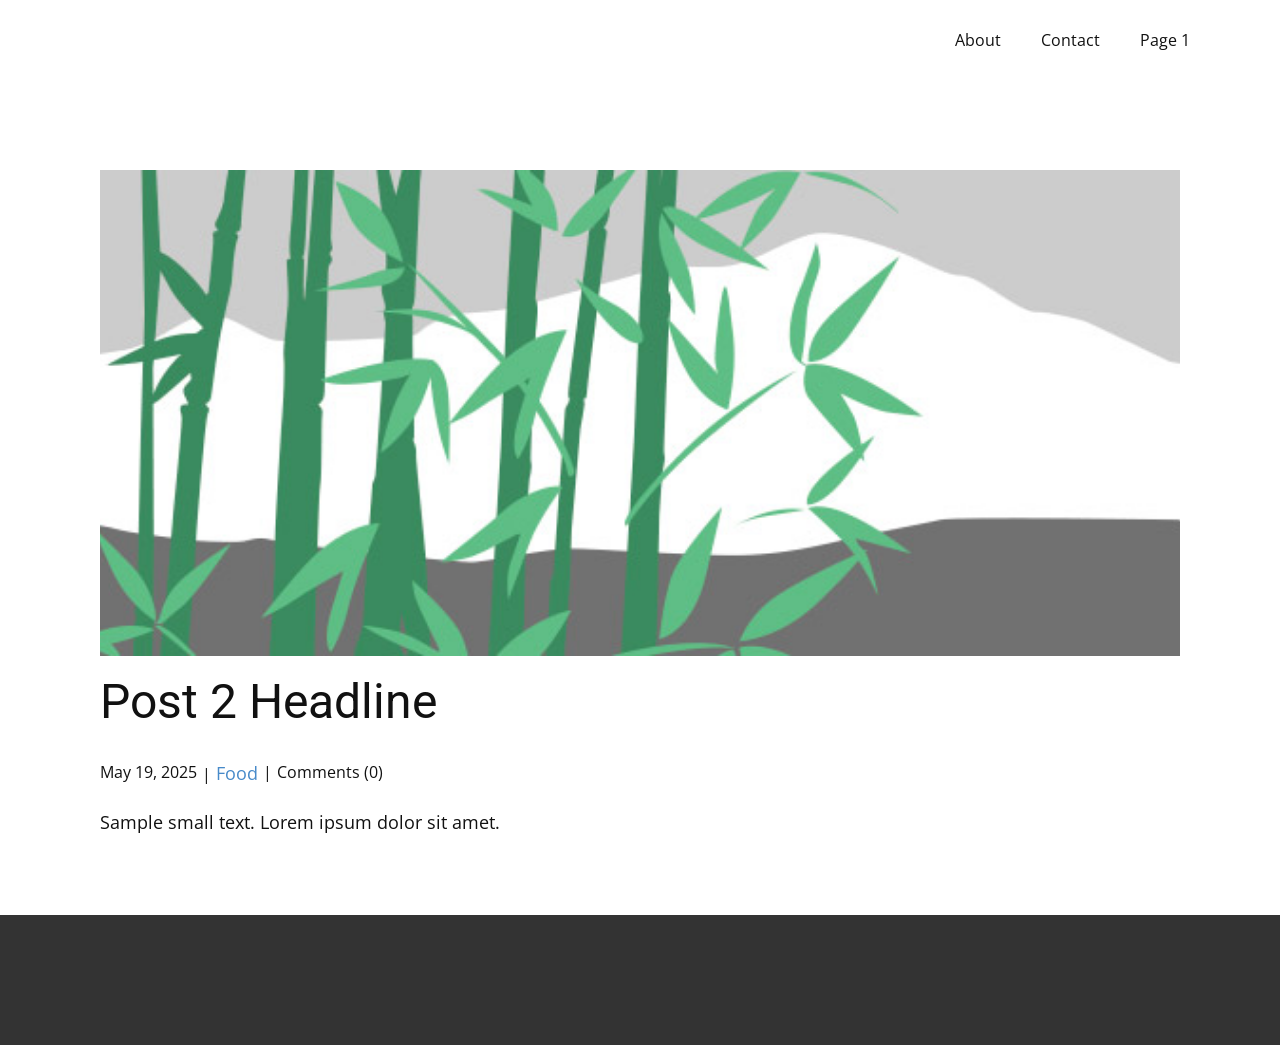
<file: blog/post-1.html>
<!DOCTYPE html>
<html style="font-size: 16px;" lang="en"><head>
    <meta name="viewport" content="width=device-width, initial-scale=1.0">
    <meta charset="utf-8">
    <meta name="keywords" content="Post 1 Headline">
    <meta name="description" content="">
    <title>Post 2 Headline</title>
    <link rel="stylesheet" href="../nicepage.css" media="screen">
<link rel="stylesheet" href="../Post-Template.css" media="screen">
    <script class="u-script" type="text/javascript" src="../jquery.js" defer=""></script>
    <script class="u-script" type="text/javascript" src="../nicepage.js" defer=""></script>
    <meta name="generator" content="Nicepage 7.8.23, nicepage.com">
    
    
    
    <link id="u-theme-google-font" rel="stylesheet" href="https://fonts.googleapis.com/css?family=Roboto:100,100i,300,300i,400,400i,500,500i,700,700i,900,900i|Open+Sans:300,300i,400,400i,500,500i,600,600i,700,700i,800,800i">
    <script type="application/ld+json">{
		"@context": "http://schema.org",
		"@type": "Organization",
		"name": ""
}</script>
    <meta name="theme-color" content="#478ac9">
  <meta data-intl-tel-input-cdn-path="intlTelInput/"></head>
  <body data-path-to-root="./" data-include-products="false" class="u-body u-xl-mode" data-lang="en"><header class="u-clearfix u-header u-header" id="header"><div class="u-clearfix u-sheet u-valign-middle-lg u-valign-middle-md u-valign-middle-sm u-valign-middle-xs u-sheet-1">
        <nav class="u-menu u-menu-one-level u-offcanvas u-menu-1" role="navigation" aria-label="Menu navigation">
          <div class="menu-collapse" style="font-size: 1rem; letter-spacing: 0px;">
            <a class="u-button-style u-custom-left-right-menu-spacing u-custom-padding-bottom u-custom-top-bottom-menu-spacing u-hamburger-link u-nav-link u-text-active-palette-1-base u-text-hover-palette-2-base" href="#" tabindex="-1" aria-label="Open menu" aria-controls="cd0c">
              <svg class="u-svg-link" viewBox="0 0 24 24"><use xlink:href="#menu-hamburger"></use></svg>
              <svg class="u-svg-content" version="1.1" id="menu-hamburger" viewBox="0 0 16 16" x="0px" y="0px" xmlns:xlink="http://www.w3.org/1999/xlink" xmlns="http://www.w3.org/2000/svg"><g><rect y="1" width="16" height="2"></rect><rect y="7" width="16" height="2"></rect><rect y="13" width="16" height="2"></rect>
</g></svg>
            </a>
          </div>
          <div class="u-nav-container">
            <ul class="u-nav u-unstyled u-nav-1" role="menubar"><li class="u-nav-item" role="none"><a class="u-button-style u-nav-link u-text-active-palette-1-base u-text-hover-palette-2-base" href="../About.html" style="padding: 10px 20px;" role="menuitem">About</a>
</li><li class="u-nav-item" role="none"><a class="u-button-style u-nav-link u-text-active-palette-1-base u-text-hover-palette-2-base" href="../Contact.html" style="padding: 10px 20px;" role="menuitem">Contact</a>
</li><li class="u-nav-item" role="none"><a class="u-button-style u-nav-link u-text-active-palette-1-base u-text-hover-palette-2-base" href="../" style="padding: 10px 20px;" role="menuitem">Page 1</a>
</li></ul>
          </div>
          <div class="u-nav-container-collapse" id="cd0c" role="region" aria-label="Menu panel">
            <div class="u-black u-container-style u-inner-container-layout u-opacity u-opacity-95 u-sidenav">
              <div class="u-inner-container-layout u-sidenav-overflow">
                <div class="u-menu-close" tabindex="-1" aria-label="Close menu"></div>
                <ul class="u-align-center u-nav u-popupmenu-items u-unstyled u-nav-2"><li class="u-nav-item"><a class="u-button-style u-nav-link" href="../About.html">About</a>
</li><li class="u-nav-item"><a class="u-button-style u-nav-link" href="../Contact.html">Contact</a>
</li><li class="u-nav-item"><a class="u-button-style u-nav-link" href="../">Page 1</a>
</li></ul>
              </div>
            </div>
            <div class="u-black u-menu-overlay u-opacity u-opacity-70"></div>
          </div>
        </nav>
      </div></header>
    <section class="u-align-center u-clearfix u-section-1" id="block-1">
      <div class="u-clearfix u-sheet u-valign-middle-md u-valign-middle-sm u-valign-middle-xs u-sheet-1"><!--post_details--><!--post_details_options_json--><!--{"source":""}--><!--/post_details_options_json--><!--blog_post-->
        <div class="u-container-style u-expanded-width u-post-details u-post-details-1">
          <div class="u-container-layout u-valign-middle u-container-layout-1"><!--blog_post_image-->
            <img alt="" class="u-blog-control u-expanded-width u-image u-image-default u-image-1" src="../images/68f64b9d.jpeg"><!--/blog_post_image--><!--blog_post_header-->
            <h2 class="u-blog-control u-text u-text-1">Post 2 Headline</h2><!--/blog_post_header--><!--blog_post_metadata-->
            <div class="u-blog-control u-metadata u-metadata-1"><!--blog_post_metadata_date--><span class="u-meta-date u-meta-icon">May 19, 2025</span><!--/blog_post_metadata_date--><!--blog_post_metadata_category--><span class="u-meta-category u-meta-icon"><a href="../blog/blog.html#/blog-1///1">Food</a></span><!--/blog_post_metadata_category--><!--blog_post_metadata_comments--><span class="u-meta-comments u-meta-icon"><!--blog_post_metadata_comments_content-->Comments (0)<!--/blog_post_metadata_comments_content--></span><!--/blog_post_metadata_comments-->
            </div><!--/blog_post_metadata--><!--blog_post_content-->
            <div class="u-align-justify u-blog-control u-post-content u-text u-text-2 fr-view">
  <p>Sample small text. Lorem ipsum dolor sit amet.</p>
  </div><!--/blog_post_content-->
          </div>
        </div><!--/blog_post--><!--/post_details-->
      </div>
    </section>
    
    
    
    <footer class="u-align-center-md u-align-center-sm u-align-center-xs u-clearfix u-footer u-grey-80" id="footer"><div class="u-clearfix u-sheet u-valign-middle-lg u-valign-middle-md u-valign-middle-sm u-valign-middle-xs u-sheet-1"></div></footer>
    <section class="u-backlink u-clearfix u-grey-80"></section>
  
</body></html>
</file>
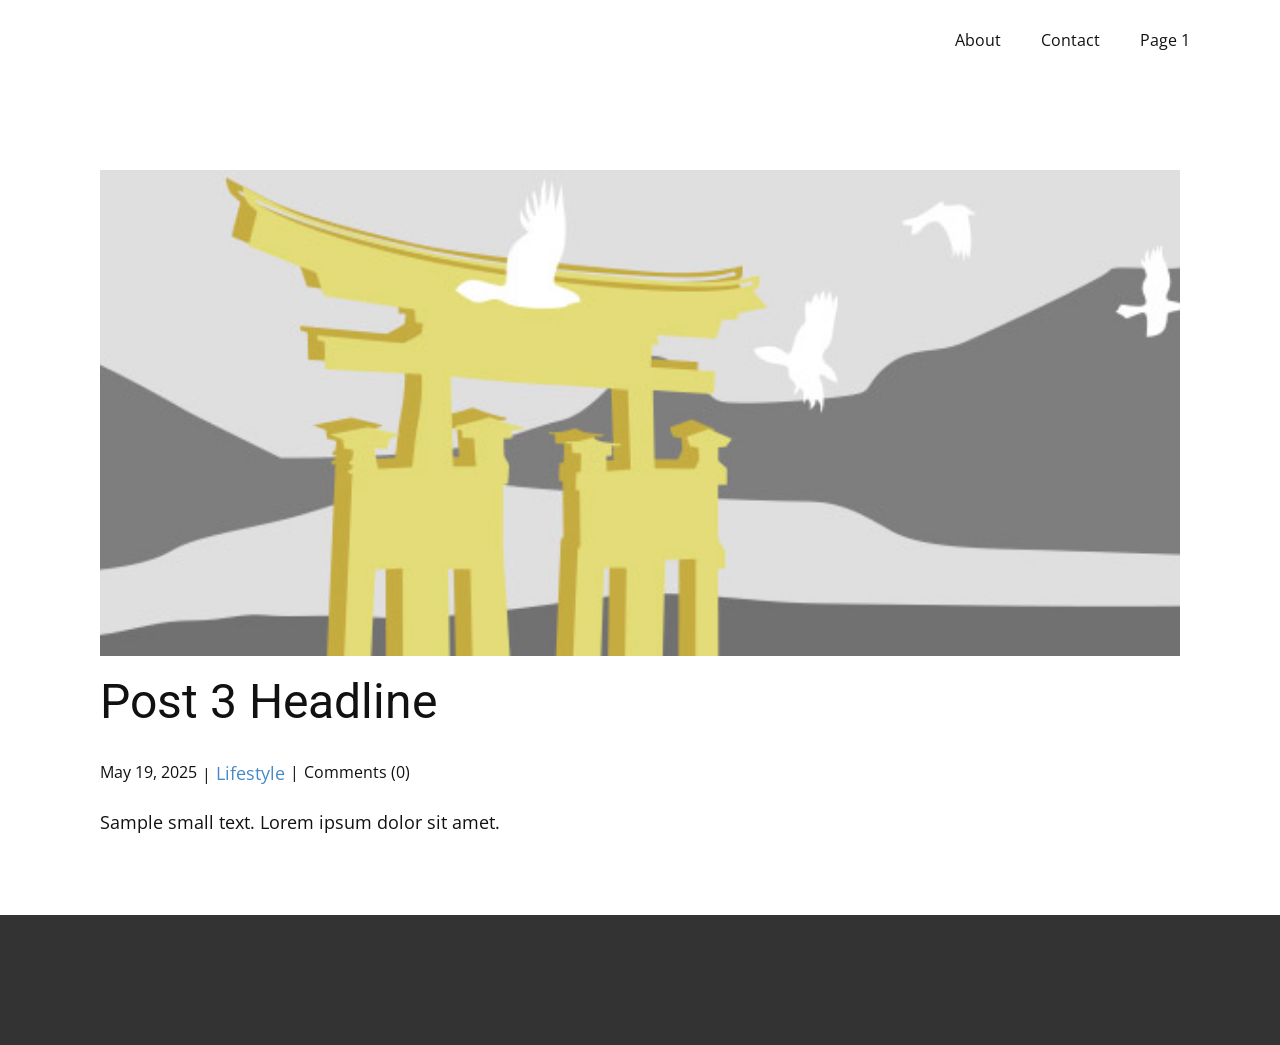
<file: blog/post-2.html>
<!DOCTYPE html>
<html style="font-size: 16px;" lang="en"><head>
    <meta name="viewport" content="width=device-width, initial-scale=1.0">
    <meta charset="utf-8">
    <meta name="keywords" content="Post 1 Headline">
    <meta name="description" content="">
    <title>Post 3 Headline</title>
    <link rel="stylesheet" href="../nicepage.css" media="screen">
<link rel="stylesheet" href="../Post-Template.css" media="screen">
    <script class="u-script" type="text/javascript" src="../jquery.js" defer=""></script>
    <script class="u-script" type="text/javascript" src="../nicepage.js" defer=""></script>
    <meta name="generator" content="Nicepage 7.8.23, nicepage.com">
    
    
    
    <link id="u-theme-google-font" rel="stylesheet" href="https://fonts.googleapis.com/css?family=Roboto:100,100i,300,300i,400,400i,500,500i,700,700i,900,900i|Open+Sans:300,300i,400,400i,500,500i,600,600i,700,700i,800,800i">
    <script type="application/ld+json">{
		"@context": "http://schema.org",
		"@type": "Organization",
		"name": ""
}</script>
    <meta name="theme-color" content="#478ac9">
  <meta data-intl-tel-input-cdn-path="intlTelInput/"></head>
  <body data-path-to-root="./" data-include-products="false" class="u-body u-xl-mode" data-lang="en"><header class="u-clearfix u-header u-header" id="header"><div class="u-clearfix u-sheet u-valign-middle-lg u-valign-middle-md u-valign-middle-sm u-valign-middle-xs u-sheet-1">
        <nav class="u-menu u-menu-one-level u-offcanvas u-menu-1" role="navigation" aria-label="Menu navigation">
          <div class="menu-collapse" style="font-size: 1rem; letter-spacing: 0px;">
            <a class="u-button-style u-custom-left-right-menu-spacing u-custom-padding-bottom u-custom-top-bottom-menu-spacing u-hamburger-link u-nav-link u-text-active-palette-1-base u-text-hover-palette-2-base" href="#" tabindex="-1" aria-label="Open menu" aria-controls="cd0c">
              <svg class="u-svg-link" viewBox="0 0 24 24"><use xlink:href="#menu-hamburger"></use></svg>
              <svg class="u-svg-content" version="1.1" id="menu-hamburger" viewBox="0 0 16 16" x="0px" y="0px" xmlns:xlink="http://www.w3.org/1999/xlink" xmlns="http://www.w3.org/2000/svg"><g><rect y="1" width="16" height="2"></rect><rect y="7" width="16" height="2"></rect><rect y="13" width="16" height="2"></rect>
</g></svg>
            </a>
          </div>
          <div class="u-nav-container">
            <ul class="u-nav u-unstyled u-nav-1" role="menubar"><li class="u-nav-item" role="none"><a class="u-button-style u-nav-link u-text-active-palette-1-base u-text-hover-palette-2-base" href="../About.html" style="padding: 10px 20px;" role="menuitem">About</a>
</li><li class="u-nav-item" role="none"><a class="u-button-style u-nav-link u-text-active-palette-1-base u-text-hover-palette-2-base" href="../Contact.html" style="padding: 10px 20px;" role="menuitem">Contact</a>
</li><li class="u-nav-item" role="none"><a class="u-button-style u-nav-link u-text-active-palette-1-base u-text-hover-palette-2-base" href="../" style="padding: 10px 20px;" role="menuitem">Page 1</a>
</li></ul>
          </div>
          <div class="u-nav-container-collapse" id="cd0c" role="region" aria-label="Menu panel">
            <div class="u-black u-container-style u-inner-container-layout u-opacity u-opacity-95 u-sidenav">
              <div class="u-inner-container-layout u-sidenav-overflow">
                <div class="u-menu-close" tabindex="-1" aria-label="Close menu"></div>
                <ul class="u-align-center u-nav u-popupmenu-items u-unstyled u-nav-2"><li class="u-nav-item"><a class="u-button-style u-nav-link" href="../About.html">About</a>
</li><li class="u-nav-item"><a class="u-button-style u-nav-link" href="../Contact.html">Contact</a>
</li><li class="u-nav-item"><a class="u-button-style u-nav-link" href="../">Page 1</a>
</li></ul>
              </div>
            </div>
            <div class="u-black u-menu-overlay u-opacity u-opacity-70"></div>
          </div>
        </nav>
      </div></header>
    <section class="u-align-center u-clearfix u-section-1" id="block-1">
      <div class="u-clearfix u-sheet u-valign-middle-md u-valign-middle-sm u-valign-middle-xs u-sheet-1"><!--post_details--><!--post_details_options_json--><!--{"source":""}--><!--/post_details_options_json--><!--blog_post-->
        <div class="u-container-style u-expanded-width u-post-details u-post-details-1">
          <div class="u-container-layout u-valign-middle u-container-layout-1"><!--blog_post_image-->
            <img alt="" class="u-blog-control u-expanded-width u-image u-image-default u-image-1" src="../images/8ad73f3c.jpeg"><!--/blog_post_image--><!--blog_post_header-->
            <h2 class="u-blog-control u-text u-text-1">Post 3 Headline</h2><!--/blog_post_header--><!--blog_post_metadata-->
            <div class="u-blog-control u-metadata u-metadata-1"><!--blog_post_metadata_date--><span class="u-meta-date u-meta-icon">May 19, 2025</span><!--/blog_post_metadata_date--><!--blog_post_metadata_category--><span class="u-meta-category u-meta-icon"><a href="../blog/blog.html#/blog-1///3">Lifestyle</a></span><!--/blog_post_metadata_category--><!--blog_post_metadata_comments--><span class="u-meta-comments u-meta-icon"><!--blog_post_metadata_comments_content-->Comments (0)<!--/blog_post_metadata_comments_content--></span><!--/blog_post_metadata_comments-->
            </div><!--/blog_post_metadata--><!--blog_post_content-->
            <div class="u-align-justify u-blog-control u-post-content u-text u-text-2 fr-view">
  <p>Sample small text. Lorem ipsum dolor sit amet.</p>
  </div><!--/blog_post_content-->
          </div>
        </div><!--/blog_post--><!--/post_details-->
      </div>
    </section>
    
    
    
    <footer class="u-align-center-md u-align-center-sm u-align-center-xs u-clearfix u-footer u-grey-80" id="footer"><div class="u-clearfix u-sheet u-valign-middle-lg u-valign-middle-md u-valign-middle-sm u-valign-middle-xs u-sheet-1"></div></footer>
    <section class="u-backlink u-clearfix u-grey-80"></section>
  
</body></html>
</file>
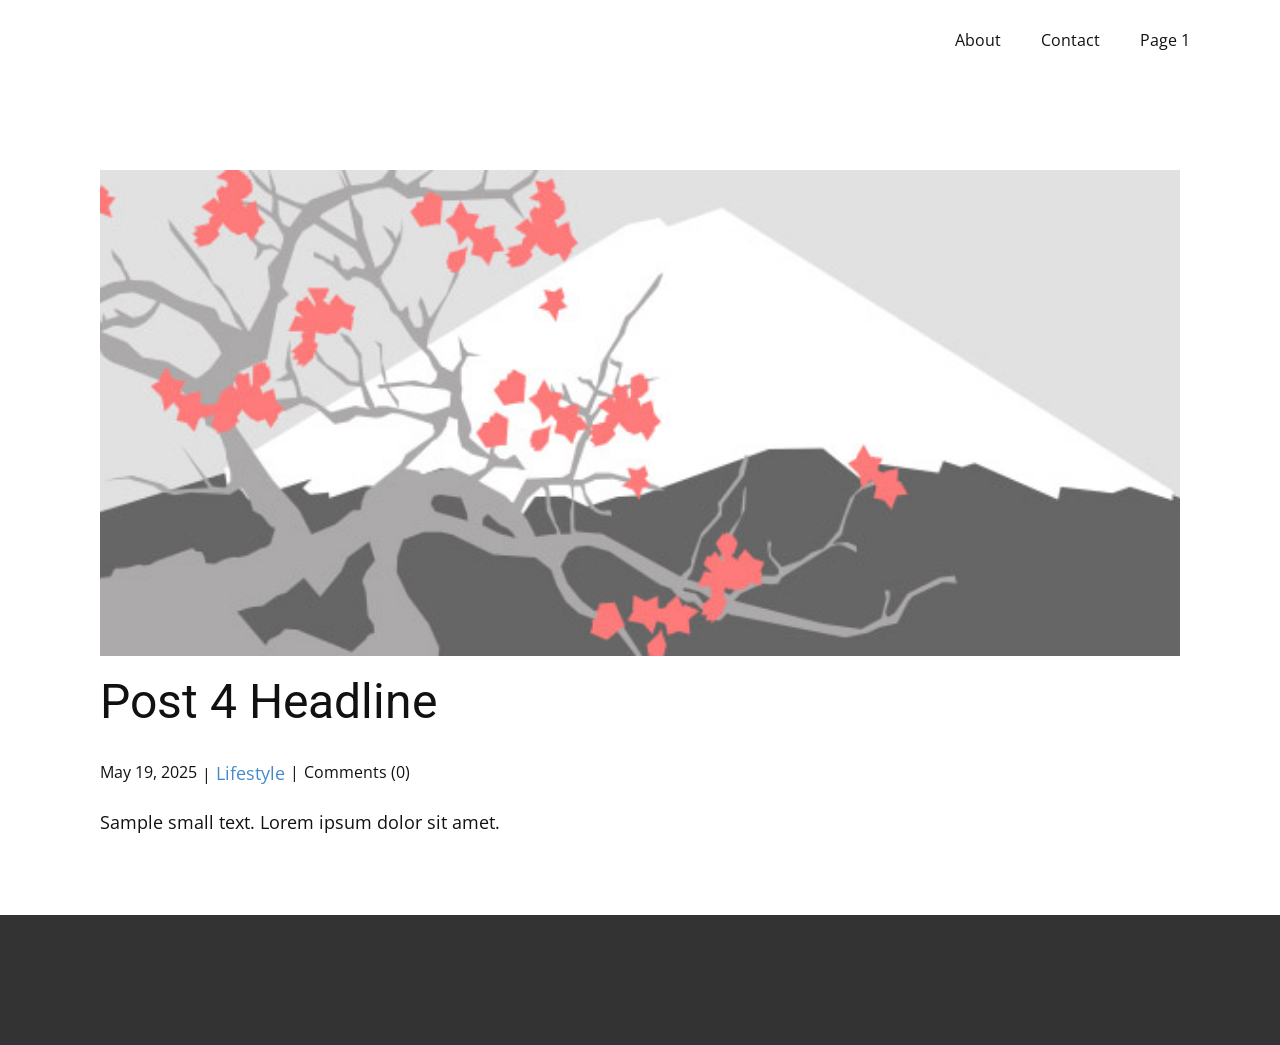
<file: blog/post-3.html>
<!DOCTYPE html>
<html style="font-size: 16px;" lang="en"><head>
    <meta name="viewport" content="width=device-width, initial-scale=1.0">
    <meta charset="utf-8">
    <meta name="keywords" content="Post 1 Headline">
    <meta name="description" content="">
    <title>Post 4 Headline</title>
    <link rel="stylesheet" href="../nicepage.css" media="screen">
<link rel="stylesheet" href="../Post-Template.css" media="screen">
    <script class="u-script" type="text/javascript" src="../jquery.js" defer=""></script>
    <script class="u-script" type="text/javascript" src="../nicepage.js" defer=""></script>
    <meta name="generator" content="Nicepage 7.8.23, nicepage.com">
    
    
    
    <link id="u-theme-google-font" rel="stylesheet" href="https://fonts.googleapis.com/css?family=Roboto:100,100i,300,300i,400,400i,500,500i,700,700i,900,900i|Open+Sans:300,300i,400,400i,500,500i,600,600i,700,700i,800,800i">
    <script type="application/ld+json">{
		"@context": "http://schema.org",
		"@type": "Organization",
		"name": ""
}</script>
    <meta name="theme-color" content="#478ac9">
  <meta data-intl-tel-input-cdn-path="intlTelInput/"></head>
  <body data-path-to-root="./" data-include-products="false" class="u-body u-xl-mode" data-lang="en"><header class="u-clearfix u-header u-header" id="header"><div class="u-clearfix u-sheet u-valign-middle-lg u-valign-middle-md u-valign-middle-sm u-valign-middle-xs u-sheet-1">
        <nav class="u-menu u-menu-one-level u-offcanvas u-menu-1" role="navigation" aria-label="Menu navigation">
          <div class="menu-collapse" style="font-size: 1rem; letter-spacing: 0px;">
            <a class="u-button-style u-custom-left-right-menu-spacing u-custom-padding-bottom u-custom-top-bottom-menu-spacing u-hamburger-link u-nav-link u-text-active-palette-1-base u-text-hover-palette-2-base" href="#" tabindex="-1" aria-label="Open menu" aria-controls="cd0c">
              <svg class="u-svg-link" viewBox="0 0 24 24"><use xlink:href="#menu-hamburger"></use></svg>
              <svg class="u-svg-content" version="1.1" id="menu-hamburger" viewBox="0 0 16 16" x="0px" y="0px" xmlns:xlink="http://www.w3.org/1999/xlink" xmlns="http://www.w3.org/2000/svg"><g><rect y="1" width="16" height="2"></rect><rect y="7" width="16" height="2"></rect><rect y="13" width="16" height="2"></rect>
</g></svg>
            </a>
          </div>
          <div class="u-nav-container">
            <ul class="u-nav u-unstyled u-nav-1" role="menubar"><li class="u-nav-item" role="none"><a class="u-button-style u-nav-link u-text-active-palette-1-base u-text-hover-palette-2-base" href="../About.html" style="padding: 10px 20px;" role="menuitem">About</a>
</li><li class="u-nav-item" role="none"><a class="u-button-style u-nav-link u-text-active-palette-1-base u-text-hover-palette-2-base" href="../Contact.html" style="padding: 10px 20px;" role="menuitem">Contact</a>
</li><li class="u-nav-item" role="none"><a class="u-button-style u-nav-link u-text-active-palette-1-base u-text-hover-palette-2-base" href="../" style="padding: 10px 20px;" role="menuitem">Page 1</a>
</li></ul>
          </div>
          <div class="u-nav-container-collapse" id="cd0c" role="region" aria-label="Menu panel">
            <div class="u-black u-container-style u-inner-container-layout u-opacity u-opacity-95 u-sidenav">
              <div class="u-inner-container-layout u-sidenav-overflow">
                <div class="u-menu-close" tabindex="-1" aria-label="Close menu"></div>
                <ul class="u-align-center u-nav u-popupmenu-items u-unstyled u-nav-2"><li class="u-nav-item"><a class="u-button-style u-nav-link" href="../About.html">About</a>
</li><li class="u-nav-item"><a class="u-button-style u-nav-link" href="../Contact.html">Contact</a>
</li><li class="u-nav-item"><a class="u-button-style u-nav-link" href="../">Page 1</a>
</li></ul>
              </div>
            </div>
            <div class="u-black u-menu-overlay u-opacity u-opacity-70"></div>
          </div>
        </nav>
      </div></header>
    <section class="u-align-center u-clearfix u-section-1" id="block-1">
      <div class="u-clearfix u-sheet u-valign-middle-md u-valign-middle-sm u-valign-middle-xs u-sheet-1"><!--post_details--><!--post_details_options_json--><!--{"source":""}--><!--/post_details_options_json--><!--blog_post-->
        <div class="u-container-style u-expanded-width u-post-details u-post-details-1">
          <div class="u-container-layout u-valign-middle u-container-layout-1"><!--blog_post_image-->
            <img alt="" class="u-blog-control u-expanded-width u-image u-image-default u-image-1" src="../images/0fd3416c.jpeg"><!--/blog_post_image--><!--blog_post_header-->
            <h2 class="u-blog-control u-text u-text-1">Post 4 Headline</h2><!--/blog_post_header--><!--blog_post_metadata-->
            <div class="u-blog-control u-metadata u-metadata-1"><!--blog_post_metadata_date--><span class="u-meta-date u-meta-icon">May 19, 2025</span><!--/blog_post_metadata_date--><!--blog_post_metadata_category--><span class="u-meta-category u-meta-icon"><a href="../blog/blog.html#/blog-1///3">Lifestyle</a></span><!--/blog_post_metadata_category--><!--blog_post_metadata_comments--><span class="u-meta-comments u-meta-icon"><!--blog_post_metadata_comments_content-->Comments (0)<!--/blog_post_metadata_comments_content--></span><!--/blog_post_metadata_comments-->
            </div><!--/blog_post_metadata--><!--blog_post_content-->
            <div class="u-align-justify u-blog-control u-post-content u-text u-text-2 fr-view">
  <p>Sample small text. Lorem ipsum dolor sit amet.</p>
  </div><!--/blog_post_content-->
          </div>
        </div><!--/blog_post--><!--/post_details-->
      </div>
    </section>
    
    
    
    <footer class="u-align-center-md u-align-center-sm u-align-center-xs u-clearfix u-footer u-grey-80" id="footer"><div class="u-clearfix u-sheet u-valign-middle-lg u-valign-middle-md u-valign-middle-sm u-valign-middle-xs u-sheet-1"></div></footer>
    <section class="u-backlink u-clearfix u-grey-80"></section>
  
</body></html>
</file>
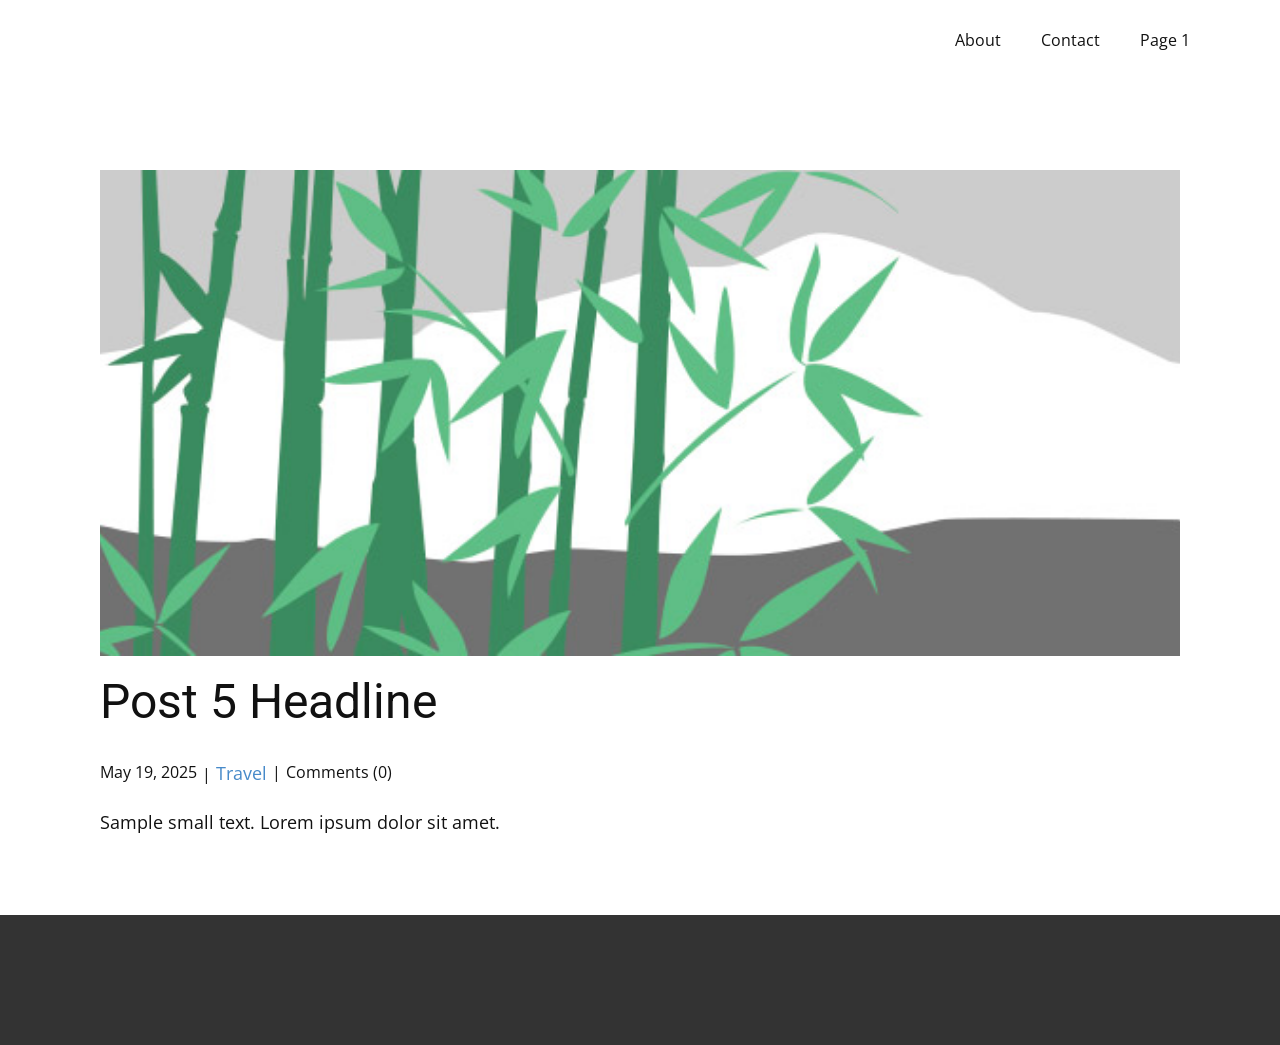
<file: blog/post-4.html>
<!DOCTYPE html>
<html style="font-size: 16px;" lang="en"><head>
    <meta name="viewport" content="width=device-width, initial-scale=1.0">
    <meta charset="utf-8">
    <meta name="keywords" content="Post 1 Headline">
    <meta name="description" content="">
    <title>Post 5 Headline</title>
    <link rel="stylesheet" href="../nicepage.css" media="screen">
<link rel="stylesheet" href="../Post-Template.css" media="screen">
    <script class="u-script" type="text/javascript" src="../jquery.js" defer=""></script>
    <script class="u-script" type="text/javascript" src="../nicepage.js" defer=""></script>
    <meta name="generator" content="Nicepage 7.8.23, nicepage.com">
    
    
    
    <link id="u-theme-google-font" rel="stylesheet" href="https://fonts.googleapis.com/css?family=Roboto:100,100i,300,300i,400,400i,500,500i,700,700i,900,900i|Open+Sans:300,300i,400,400i,500,500i,600,600i,700,700i,800,800i">
    <script type="application/ld+json">{
		"@context": "http://schema.org",
		"@type": "Organization",
		"name": ""
}</script>
    <meta name="theme-color" content="#478ac9">
  <meta data-intl-tel-input-cdn-path="intlTelInput/"></head>
  <body data-path-to-root="./" data-include-products="false" class="u-body u-xl-mode" data-lang="en"><header class="u-clearfix u-header u-header" id="header"><div class="u-clearfix u-sheet u-valign-middle-lg u-valign-middle-md u-valign-middle-sm u-valign-middle-xs u-sheet-1">
        <nav class="u-menu u-menu-one-level u-offcanvas u-menu-1" role="navigation" aria-label="Menu navigation">
          <div class="menu-collapse" style="font-size: 1rem; letter-spacing: 0px;">
            <a class="u-button-style u-custom-left-right-menu-spacing u-custom-padding-bottom u-custom-top-bottom-menu-spacing u-hamburger-link u-nav-link u-text-active-palette-1-base u-text-hover-palette-2-base" href="#" tabindex="-1" aria-label="Open menu" aria-controls="cd0c">
              <svg class="u-svg-link" viewBox="0 0 24 24"><use xlink:href="#menu-hamburger"></use></svg>
              <svg class="u-svg-content" version="1.1" id="menu-hamburger" viewBox="0 0 16 16" x="0px" y="0px" xmlns:xlink="http://www.w3.org/1999/xlink" xmlns="http://www.w3.org/2000/svg"><g><rect y="1" width="16" height="2"></rect><rect y="7" width="16" height="2"></rect><rect y="13" width="16" height="2"></rect>
</g></svg>
            </a>
          </div>
          <div class="u-nav-container">
            <ul class="u-nav u-unstyled u-nav-1" role="menubar"><li class="u-nav-item" role="none"><a class="u-button-style u-nav-link u-text-active-palette-1-base u-text-hover-palette-2-base" href="../About.html" style="padding: 10px 20px;" role="menuitem">About</a>
</li><li class="u-nav-item" role="none"><a class="u-button-style u-nav-link u-text-active-palette-1-base u-text-hover-palette-2-base" href="../Contact.html" style="padding: 10px 20px;" role="menuitem">Contact</a>
</li><li class="u-nav-item" role="none"><a class="u-button-style u-nav-link u-text-active-palette-1-base u-text-hover-palette-2-base" href="../" style="padding: 10px 20px;" role="menuitem">Page 1</a>
</li></ul>
          </div>
          <div class="u-nav-container-collapse" id="cd0c" role="region" aria-label="Menu panel">
            <div class="u-black u-container-style u-inner-container-layout u-opacity u-opacity-95 u-sidenav">
              <div class="u-inner-container-layout u-sidenav-overflow">
                <div class="u-menu-close" tabindex="-1" aria-label="Close menu"></div>
                <ul class="u-align-center u-nav u-popupmenu-items u-unstyled u-nav-2"><li class="u-nav-item"><a class="u-button-style u-nav-link" href="../About.html">About</a>
</li><li class="u-nav-item"><a class="u-button-style u-nav-link" href="../Contact.html">Contact</a>
</li><li class="u-nav-item"><a class="u-button-style u-nav-link" href="../">Page 1</a>
</li></ul>
              </div>
            </div>
            <div class="u-black u-menu-overlay u-opacity u-opacity-70"></div>
          </div>
        </nav>
      </div></header>
    <section class="u-align-center u-clearfix u-section-1" id="block-1">
      <div class="u-clearfix u-sheet u-valign-middle-md u-valign-middle-sm u-valign-middle-xs u-sheet-1"><!--post_details--><!--post_details_options_json--><!--{"source":""}--><!--/post_details_options_json--><!--blog_post-->
        <div class="u-container-style u-expanded-width u-post-details u-post-details-1">
          <div class="u-container-layout u-valign-middle u-container-layout-1"><!--blog_post_image-->
            <img alt="" class="u-blog-control u-expanded-width u-image u-image-default u-image-1" src="../images/68f64b9d.jpeg"><!--/blog_post_image--><!--blog_post_header-->
            <h2 class="u-blog-control u-text u-text-1">Post 5 Headline</h2><!--/blog_post_header--><!--blog_post_metadata-->
            <div class="u-blog-control u-metadata u-metadata-1"><!--blog_post_metadata_date--><span class="u-meta-date u-meta-icon">May 19, 2025</span><!--/blog_post_metadata_date--><!--blog_post_metadata_category--><span class="u-meta-category u-meta-icon"><a href="../blog/blog.html#/blog-1///2">Travel</a></span><!--/blog_post_metadata_category--><!--blog_post_metadata_comments--><span class="u-meta-comments u-meta-icon"><!--blog_post_metadata_comments_content-->Comments (0)<!--/blog_post_metadata_comments_content--></span><!--/blog_post_metadata_comments-->
            </div><!--/blog_post_metadata--><!--blog_post_content-->
            <div class="u-align-justify u-blog-control u-post-content u-text u-text-2 fr-view">
  <p>Sample small text. Lorem ipsum dolor sit amet.</p>
  </div><!--/blog_post_content-->
          </div>
        </div><!--/blog_post--><!--/post_details-->
      </div>
    </section>
    
    
    
    <footer class="u-align-center-md u-align-center-sm u-align-center-xs u-clearfix u-footer u-grey-80" id="footer"><div class="u-clearfix u-sheet u-valign-middle-lg u-valign-middle-md u-valign-middle-sm u-valign-middle-xs u-sheet-1"></div></footer>
    <section class="u-backlink u-clearfix u-grey-80"></section>
  
</body></html>
</file>
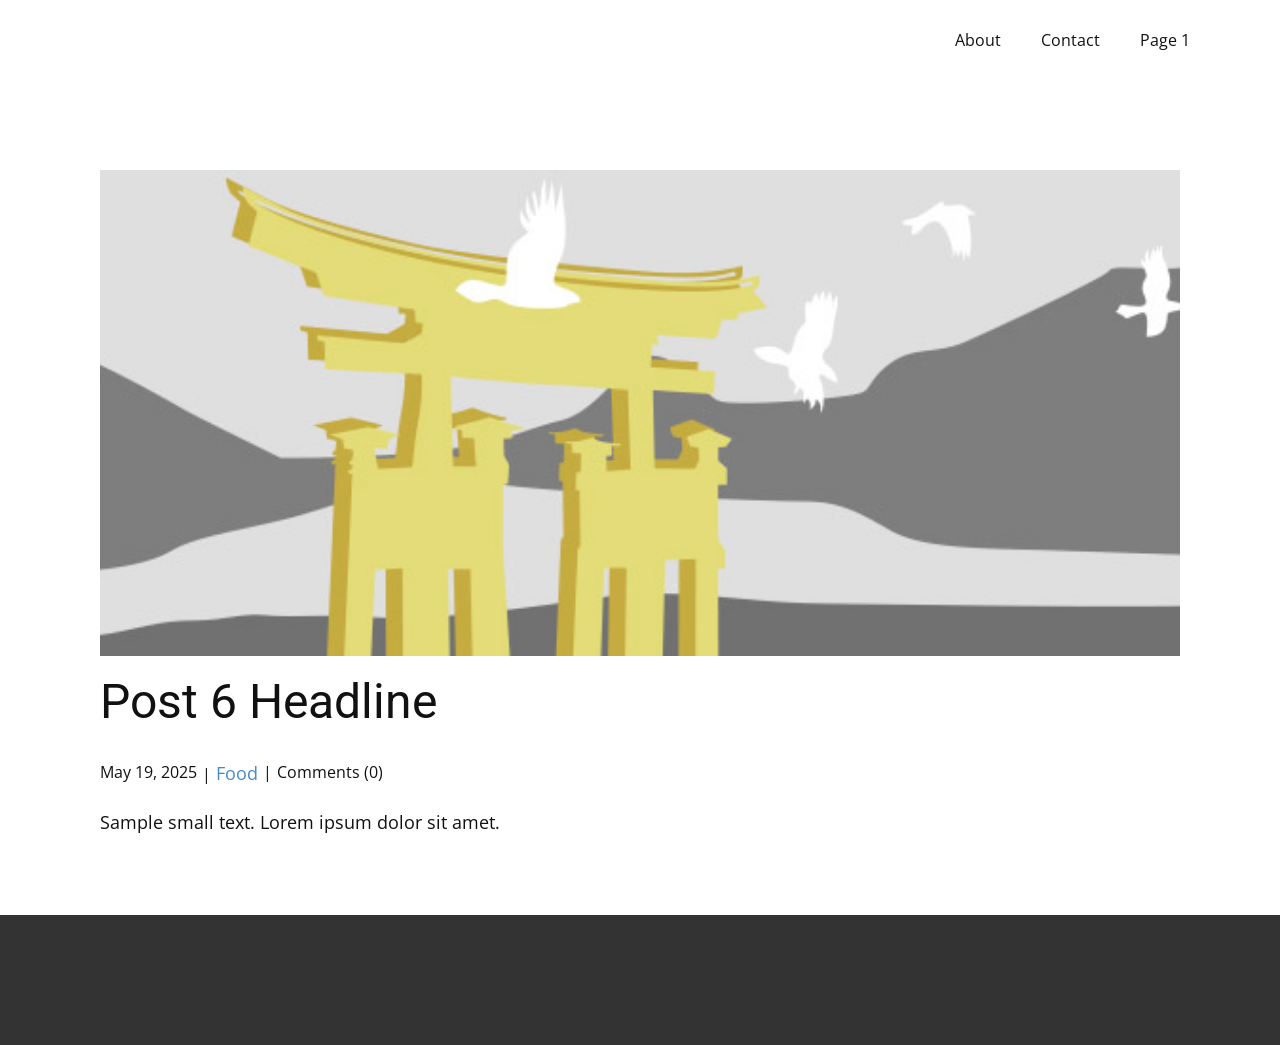
<file: blog/post-5.html>
<!DOCTYPE html>
<html style="font-size: 16px;" lang="en"><head>
    <meta name="viewport" content="width=device-width, initial-scale=1.0">
    <meta charset="utf-8">
    <meta name="keywords" content="Post 1 Headline">
    <meta name="description" content="">
    <title>Post 6 Headline</title>
    <link rel="stylesheet" href="../nicepage.css" media="screen">
<link rel="stylesheet" href="../Post-Template.css" media="screen">
    <script class="u-script" type="text/javascript" src="../jquery.js" defer=""></script>
    <script class="u-script" type="text/javascript" src="../nicepage.js" defer=""></script>
    <meta name="generator" content="Nicepage 7.8.23, nicepage.com">
    
    
    
    <link id="u-theme-google-font" rel="stylesheet" href="https://fonts.googleapis.com/css?family=Roboto:100,100i,300,300i,400,400i,500,500i,700,700i,900,900i|Open+Sans:300,300i,400,400i,500,500i,600,600i,700,700i,800,800i">
    <script type="application/ld+json">{
		"@context": "http://schema.org",
		"@type": "Organization",
		"name": ""
}</script>
    <meta name="theme-color" content="#478ac9">
  <meta data-intl-tel-input-cdn-path="intlTelInput/"></head>
  <body data-path-to-root="./" data-include-products="false" class="u-body u-xl-mode" data-lang="en"><header class="u-clearfix u-header u-header" id="header"><div class="u-clearfix u-sheet u-valign-middle-lg u-valign-middle-md u-valign-middle-sm u-valign-middle-xs u-sheet-1">
        <nav class="u-menu u-menu-one-level u-offcanvas u-menu-1" role="navigation" aria-label="Menu navigation">
          <div class="menu-collapse" style="font-size: 1rem; letter-spacing: 0px;">
            <a class="u-button-style u-custom-left-right-menu-spacing u-custom-padding-bottom u-custom-top-bottom-menu-spacing u-hamburger-link u-nav-link u-text-active-palette-1-base u-text-hover-palette-2-base" href="#" tabindex="-1" aria-label="Open menu" aria-controls="cd0c">
              <svg class="u-svg-link" viewBox="0 0 24 24"><use xlink:href="#menu-hamburger"></use></svg>
              <svg class="u-svg-content" version="1.1" id="menu-hamburger" viewBox="0 0 16 16" x="0px" y="0px" xmlns:xlink="http://www.w3.org/1999/xlink" xmlns="http://www.w3.org/2000/svg"><g><rect y="1" width="16" height="2"></rect><rect y="7" width="16" height="2"></rect><rect y="13" width="16" height="2"></rect>
</g></svg>
            </a>
          </div>
          <div class="u-nav-container">
            <ul class="u-nav u-unstyled u-nav-1" role="menubar"><li class="u-nav-item" role="none"><a class="u-button-style u-nav-link u-text-active-palette-1-base u-text-hover-palette-2-base" href="../About.html" style="padding: 10px 20px;" role="menuitem">About</a>
</li><li class="u-nav-item" role="none"><a class="u-button-style u-nav-link u-text-active-palette-1-base u-text-hover-palette-2-base" href="../Contact.html" style="padding: 10px 20px;" role="menuitem">Contact</a>
</li><li class="u-nav-item" role="none"><a class="u-button-style u-nav-link u-text-active-palette-1-base u-text-hover-palette-2-base" href="../" style="padding: 10px 20px;" role="menuitem">Page 1</a>
</li></ul>
          </div>
          <div class="u-nav-container-collapse" id="cd0c" role="region" aria-label="Menu panel">
            <div class="u-black u-container-style u-inner-container-layout u-opacity u-opacity-95 u-sidenav">
              <div class="u-inner-container-layout u-sidenav-overflow">
                <div class="u-menu-close" tabindex="-1" aria-label="Close menu"></div>
                <ul class="u-align-center u-nav u-popupmenu-items u-unstyled u-nav-2"><li class="u-nav-item"><a class="u-button-style u-nav-link" href="../About.html">About</a>
</li><li class="u-nav-item"><a class="u-button-style u-nav-link" href="../Contact.html">Contact</a>
</li><li class="u-nav-item"><a class="u-button-style u-nav-link" href="../">Page 1</a>
</li></ul>
              </div>
            </div>
            <div class="u-black u-menu-overlay u-opacity u-opacity-70"></div>
          </div>
        </nav>
      </div></header>
    <section class="u-align-center u-clearfix u-section-1" id="block-1">
      <div class="u-clearfix u-sheet u-valign-middle-md u-valign-middle-sm u-valign-middle-xs u-sheet-1"><!--post_details--><!--post_details_options_json--><!--{"source":""}--><!--/post_details_options_json--><!--blog_post-->
        <div class="u-container-style u-expanded-width u-post-details u-post-details-1">
          <div class="u-container-layout u-valign-middle u-container-layout-1"><!--blog_post_image-->
            <img alt="" class="u-blog-control u-expanded-width u-image u-image-default u-image-1" src="../images/8ad73f3c.jpeg"><!--/blog_post_image--><!--blog_post_header-->
            <h2 class="u-blog-control u-text u-text-1">Post 6 Headline</h2><!--/blog_post_header--><!--blog_post_metadata-->
            <div class="u-blog-control u-metadata u-metadata-1"><!--blog_post_metadata_date--><span class="u-meta-date u-meta-icon">May 19, 2025</span><!--/blog_post_metadata_date--><!--blog_post_metadata_category--><span class="u-meta-category u-meta-icon"><a href="../blog/blog.html#/blog-1///1">Food</a></span><!--/blog_post_metadata_category--><!--blog_post_metadata_comments--><span class="u-meta-comments u-meta-icon"><!--blog_post_metadata_comments_content-->Comments (0)<!--/blog_post_metadata_comments_content--></span><!--/blog_post_metadata_comments-->
            </div><!--/blog_post_metadata--><!--blog_post_content-->
            <div class="u-align-justify u-blog-control u-post-content u-text u-text-2 fr-view">
  <p>Sample small text. Lorem ipsum dolor sit amet.</p>
  </div><!--/blog_post_content-->
          </div>
        </div><!--/blog_post--><!--/post_details-->
      </div>
    </section>
    
    
    
    <footer class="u-align-center-md u-align-center-sm u-align-center-xs u-clearfix u-footer u-grey-80" id="footer"><div class="u-clearfix u-sheet u-valign-middle-lg u-valign-middle-md u-valign-middle-sm u-valign-middle-xs u-sheet-1"></div></footer>
    <section class="u-backlink u-clearfix u-grey-80"></section>
  
</body></html>
</file>
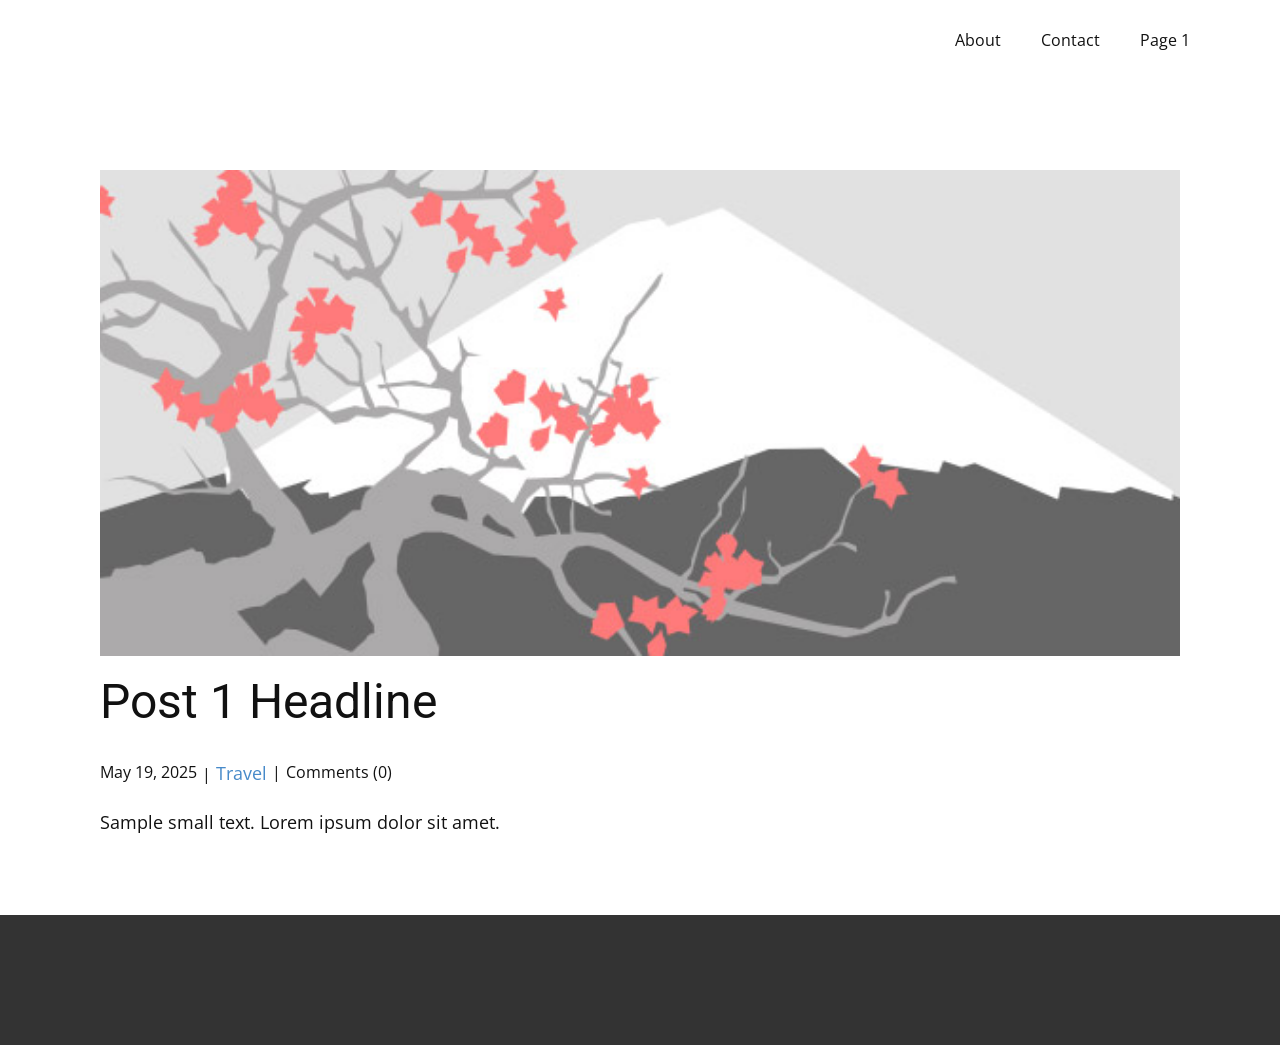
<file: blog/post.html>
<!DOCTYPE html>
<html style="font-size: 16px;" lang="en"><head>
    <meta name="viewport" content="width=device-width, initial-scale=1.0">
    <meta charset="utf-8">
    <meta name="keywords" content="Post 1 Headline">
    <meta name="description" content="">
    <title>Post 1 Headline</title>
    <link rel="stylesheet" href="../nicepage.css" media="screen">
<link rel="stylesheet" href="../Post-Template.css" media="screen">
    <script class="u-script" type="text/javascript" src="../jquery.js" defer=""></script>
    <script class="u-script" type="text/javascript" src="../nicepage.js" defer=""></script>
    <meta name="generator" content="Nicepage 7.8.23, nicepage.com">
    
    
    
    <link id="u-theme-google-font" rel="stylesheet" href="https://fonts.googleapis.com/css?family=Roboto:100,100i,300,300i,400,400i,500,500i,700,700i,900,900i|Open+Sans:300,300i,400,400i,500,500i,600,600i,700,700i,800,800i">
    <script type="application/ld+json">{
		"@context": "http://schema.org",
		"@type": "Organization",
		"name": ""
}</script>
    <meta name="theme-color" content="#478ac9">
  <meta data-intl-tel-input-cdn-path="intlTelInput/"></head>
  <body data-path-to-root="./" data-include-products="false" class="u-body u-xl-mode" data-lang="en"><header class="u-clearfix u-header u-header" id="header"><div class="u-clearfix u-sheet u-valign-middle-lg u-valign-middle-md u-valign-middle-sm u-valign-middle-xs u-sheet-1">
        <nav class="u-menu u-menu-one-level u-offcanvas u-menu-1" role="navigation" aria-label="Menu navigation">
          <div class="menu-collapse" style="font-size: 1rem; letter-spacing: 0px;">
            <a class="u-button-style u-custom-left-right-menu-spacing u-custom-padding-bottom u-custom-top-bottom-menu-spacing u-hamburger-link u-nav-link u-text-active-palette-1-base u-text-hover-palette-2-base" href="#" tabindex="-1" aria-label="Open menu" aria-controls="cd0c">
              <svg class="u-svg-link" viewBox="0 0 24 24"><use xlink:href="#menu-hamburger"></use></svg>
              <svg class="u-svg-content" version="1.1" id="menu-hamburger" viewBox="0 0 16 16" x="0px" y="0px" xmlns:xlink="http://www.w3.org/1999/xlink" xmlns="http://www.w3.org/2000/svg"><g><rect y="1" width="16" height="2"></rect><rect y="7" width="16" height="2"></rect><rect y="13" width="16" height="2"></rect>
</g></svg>
            </a>
          </div>
          <div class="u-nav-container">
            <ul class="u-nav u-unstyled u-nav-1" role="menubar"><li class="u-nav-item" role="none"><a class="u-button-style u-nav-link u-text-active-palette-1-base u-text-hover-palette-2-base" href="../About.html" style="padding: 10px 20px;" role="menuitem">About</a>
</li><li class="u-nav-item" role="none"><a class="u-button-style u-nav-link u-text-active-palette-1-base u-text-hover-palette-2-base" href="../Contact.html" style="padding: 10px 20px;" role="menuitem">Contact</a>
</li><li class="u-nav-item" role="none"><a class="u-button-style u-nav-link u-text-active-palette-1-base u-text-hover-palette-2-base" href="../" style="padding: 10px 20px;" role="menuitem">Page 1</a>
</li></ul>
          </div>
          <div class="u-nav-container-collapse" id="cd0c" role="region" aria-label="Menu panel">
            <div class="u-black u-container-style u-inner-container-layout u-opacity u-opacity-95 u-sidenav">
              <div class="u-inner-container-layout u-sidenav-overflow">
                <div class="u-menu-close" tabindex="-1" aria-label="Close menu"></div>
                <ul class="u-align-center u-nav u-popupmenu-items u-unstyled u-nav-2"><li class="u-nav-item"><a class="u-button-style u-nav-link" href="../About.html">About</a>
</li><li class="u-nav-item"><a class="u-button-style u-nav-link" href="../Contact.html">Contact</a>
</li><li class="u-nav-item"><a class="u-button-style u-nav-link" href="../">Page 1</a>
</li></ul>
              </div>
            </div>
            <div class="u-black u-menu-overlay u-opacity u-opacity-70"></div>
          </div>
        </nav>
      </div></header>
    <section class="u-align-center u-clearfix u-section-1" id="block-1">
      <div class="u-clearfix u-sheet u-valign-middle-md u-valign-middle-sm u-valign-middle-xs u-sheet-1"><!--post_details--><!--post_details_options_json--><!--{"source":""}--><!--/post_details_options_json--><!--blog_post-->
        <div class="u-container-style u-expanded-width u-post-details u-post-details-1">
          <div class="u-container-layout u-valign-middle u-container-layout-1"><!--blog_post_image-->
            <img alt="" class="u-blog-control u-expanded-width u-image u-image-default u-image-1" src="../images/0fd3416c.jpeg"><!--/blog_post_image--><!--blog_post_header-->
            <h2 class="u-blog-control u-text u-text-1">Post 1 Headline</h2><!--/blog_post_header--><!--blog_post_metadata-->
            <div class="u-blog-control u-metadata u-metadata-1"><!--blog_post_metadata_date--><span class="u-meta-date u-meta-icon">May 19, 2025</span><!--/blog_post_metadata_date--><!--blog_post_metadata_category--><span class="u-meta-category u-meta-icon"><a href="../blog/blog.html#/blog-1///2">Travel</a></span><!--/blog_post_metadata_category--><!--blog_post_metadata_comments--><span class="u-meta-comments u-meta-icon"><!--blog_post_metadata_comments_content-->Comments (0)<!--/blog_post_metadata_comments_content--></span><!--/blog_post_metadata_comments-->
            </div><!--/blog_post_metadata--><!--blog_post_content-->
            <div class="u-align-justify u-blog-control u-post-content u-text u-text-2 fr-view">
  <p>Sample small text. Lorem ipsum dolor sit amet.</p>
  </div><!--/blog_post_content-->
          </div>
        </div><!--/blog_post--><!--/post_details-->
      </div>
    </section>
    
    
    
    <footer class="u-align-center-md u-align-center-sm u-align-center-xs u-clearfix u-footer u-grey-80" id="footer"><div class="u-clearfix u-sheet u-valign-middle-lg u-valign-middle-md u-valign-middle-sm u-valign-middle-xs u-sheet-1"></div></footer>
    <section class="u-backlink u-clearfix u-grey-80"></section>
  
</body></html>
</file>
